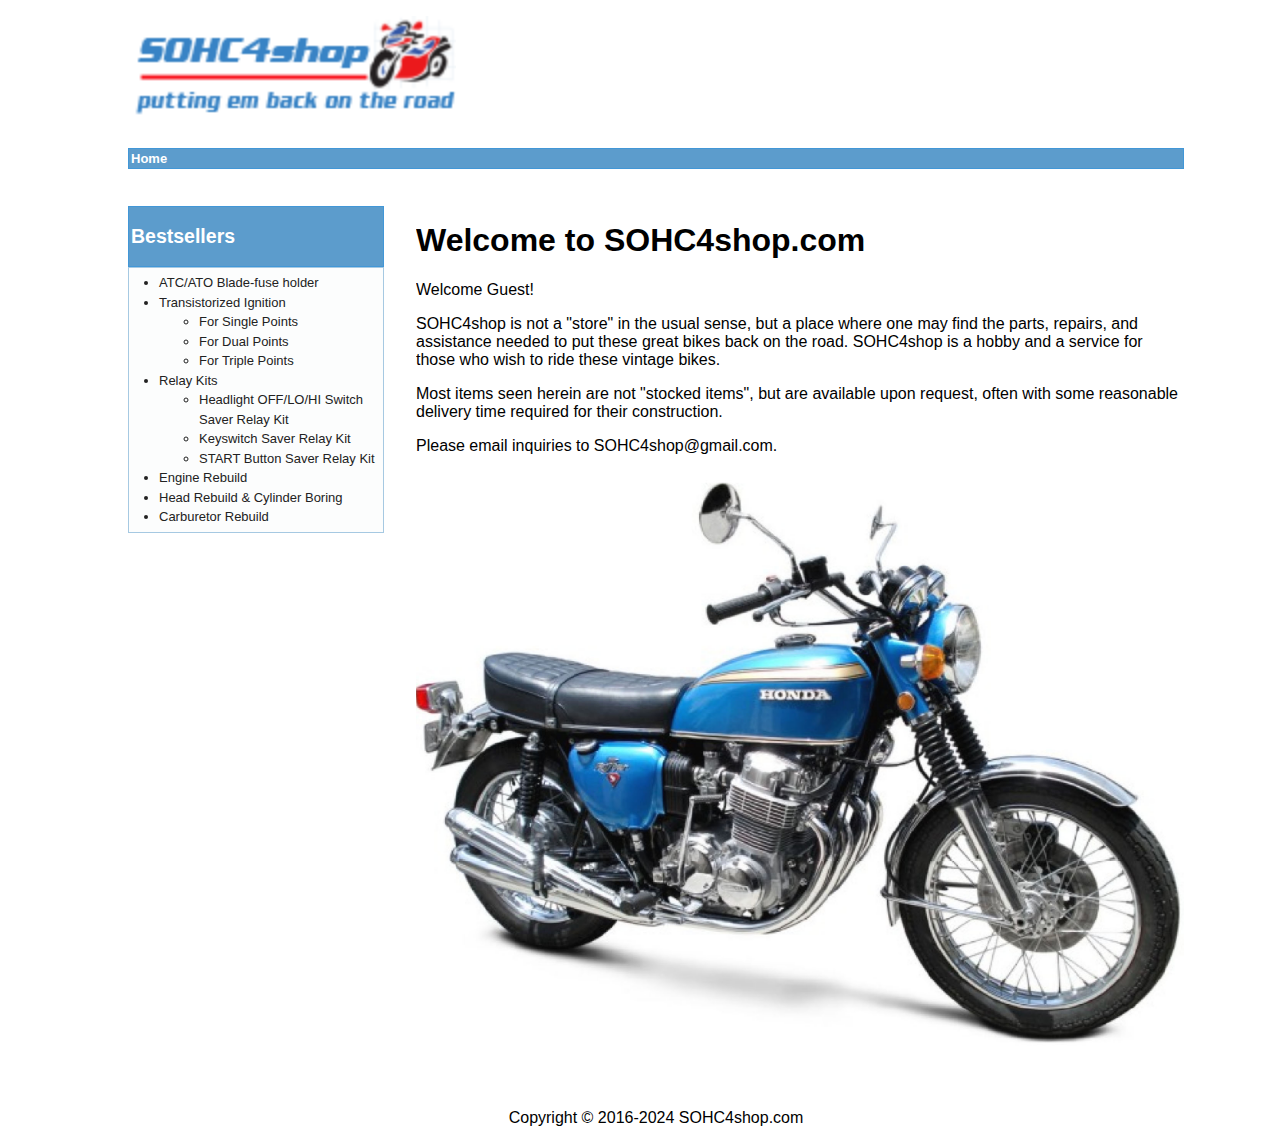
<file: index.html>
<!DOCTYPE html PUBLIC "-//W3C//DTD XHTML 1.0 Transitional//EN" "http://www.w3.org/TR/xhtml1/DTD/xhtml1-transitional.dtd">
<html xmlns="http://www.w3.org/1999/xhtml" dir="ltr" lang="en">
	<head>
		<meta http-equiv="Content-Type" content="text/html; charset=utf-8" />
		<meta name="description" content="SOHC4shop - Hondamans online store" />
		<meta
			name="keywords"
			content="SOHC4, SOHC4shop, Hondaman, Mark Paris, sohc4 forum, CB750, CB550, CB750 restoration, restoration , Hondaman ignition, Hondaman electrical, CB750 swingarms, My CB750 book, SOHC4/forum, hondamotorcycle.net, sohc4.net, trasistorized ignitions, SOHC/4 Owners Club, CB750 maintenance"
		/>
		<title>SOHC4shop.com</title>
		<base href="" />
		<link rel="stylesheet" type="text/css" href="stylesheet.css" />
		<link
			rel="stylesheet"
			type="text/css"
			href="jquery/ui/redmond/jquery-ui-1.8.6.css"
		/>
		<link
			rel="stylesheet"
			href="https://cdn.jsdelivr.net/npm/swiper@11/swiper-bundle.min.css"
		/>
		<script src="https://cdn.jsdelivr.net/npm/swiper@11/swiper-bundle.min.js"></script>
		<link rel="shortcut icon" href="favicon.ico" />
	</head>

	<body>
		<div id="bodyWrapper">
			<div id="header">
				<div id="storeLogo">
					<a href="https://sohc4shop.com/"
						><img
							src="images/store_logo.png"
							alt="SOHC4shop.com"
							title=" SOHC4shop.com "
					/></a>
				</div>
			</div>

			<div class="top-bar ui-widget infoBoxContainer">
				<div class="top-bar ui-widget infoBoxContainer">
					<div class="ui-widget-header infoBoxHeading">
						<a href="https://sohc4shop.com/" class="headerNavigation">Home</a>
					</div>
				</div>
			</div>

			<div id="bodyContent">
				<h1>Welcome to SOHC4shop.com</h1>
				<p>Welcome <span class="greetUser">Guest!</span></p>
				<p>
					SOHC4shop is not a "store" in the usual sense, but a place where one
					may find the parts, repairs, and assistance needed to put these great
					bikes back on the road. SOHC4shop is a hobby and a service for those
					who wish to ride these vintage bikes.
				</p>
				<p>
					Most items seen herein are not "stocked items", but are available upon
					request, often with some reasonable delivery time required for their
					construction.
				</p>
				<p>Please email inquiries to SOHC4shop@gmail.com.</p>
				<div class="slideshow swiper-container">
					<div class="swiper-wrapper">
						<img class="swiper-slide" src="images/honda-cb-blue.jpg" />
						<img class="swiper-slide" src="images/honda-cb-red.jpg" />
						<img class="swiper-slide" src="images/honda-cb-green.jpg" />
					</div>
				</div>
			</div>
			<!-- bodyContent //-->

			<div id="columnLeft">
				<div class="ui-widget infoBoxContainer">
					<div class="ui-widget-header infoBoxHeading">
						<h2>Bestsellers</h2>
					</div>
					<div class="ui-widget-content infoBoxContents">
						<ul style="margin: 0; padding-left: 25px">
							<li>
								<a href="blade-fuse-holder.html">ATC/ATO Blade-fuse holder</a>
							</li>
							<li>
								Transistorized Ignition
								<ul>
									<li>
										<a href="transistor-ignition-single.html"
											>For Single Points</a
										>
									</li>
									<li>
										<a href="transistor-ignition-double.html"
											>For Dual Points</a
										>
									</li>
									<li>
										<a href="transistor-ignition-triple.html"
											>For Triple Points</a
										>
									</li>
								</ul>
							</li>

							<li>
								Relay Kits
								<ul>
									<li>
										<a href="headlight-relay-kit.html"
											>Headlight OFF/LO/HI Switch Saver Relay Kit</a
										>
									</li>
									<li>
										<a href="keyswitch-relay-kit.html"
											>Keyswitch Saver Relay Kit</a
										>
									</li>
									<li>
										<a href="start-button-relay-kit.html"
											>START Button Saver Relay Kit</a
										>
									</li>
								</ul>
							</li>
							<li>
								<a href="engine-rebuild.html">Engine Rebuild</a>
							</li>
							<li>
								<a href="head-rebuild.html">Head Rebuild & Cylinder Boring</a>
							</li>
							<li>
								<a href="carburetor-rebuild.html">Carburetor Rebuild</a>
							</li>
						</ul>
					</div>
				</div>
			</div>

			<div class="footer">
				<p align="center">
					Copyright &copy; 2016-2024
					<a href="https://sohc4shop.com">SOHC4shop.com</a>
				</p>
			</div>
		</div>
		<!-- bodyWrapper //-->
	</body>
	<script>
		const swiper = new Swiper(".swiper-container", {
			loop: true,
			freeMode: true,
			slidesPerView: 1,
			speed: 1500,
			autoplay: {
				delay: 3000,
			},
		})
	</script>
</html>
</file>
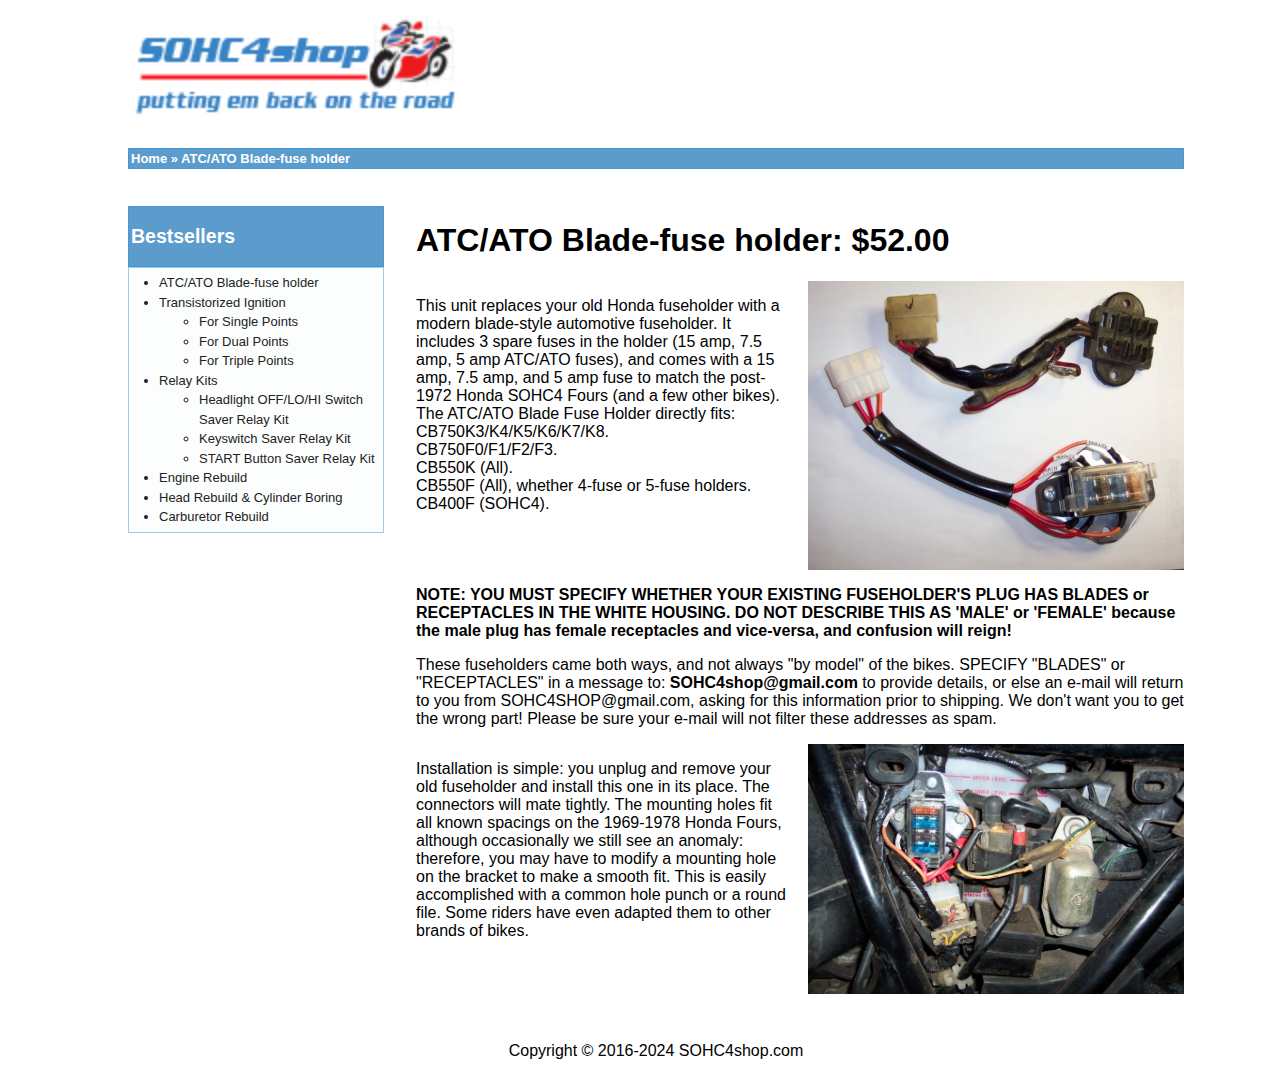
<file: blade-fuse-holder.html>
<!DOCTYPE html PUBLIC "-//W3C//DTD XHTML 1.0 Transitional//EN" "http://www.w3.org/TR/xhtml1/DTD/xhtml1-transitional.dtd">
<html xmlns="http://www.w3.org/1999/xhtml" dir="ltr" lang="en">
	<head>
		<meta http-equiv="Content-Type" content="text/html; charset=utf-8" />
		<meta name="description" content="SOHC4shop - Hondamans online store" />
		<meta
			name="keywords"
			content="SOHC4, SOHC4shop, Hondaman, Mark Paris, sohc4 forum, CB750, CB550, CB750 restoration, restoration , Hondaman ignition, Hondaman electrical, CB750 swingarms, My CB750 book, SOHC4/forum, hondamotorcycle.net, sohc4.net, trasistorized ignitions, SOHC/4 Owners Club, CB750 maintenance"
		/>
		<title>ATC/ATO Blade-fuse holder, SOHC4shop.com</title>
		<base href="" />
		<link rel="stylesheet" type="text/css" href="stylesheet.css" />
		<link
			rel="stylesheet"
			type="text/css"
			href="jquery/ui/redmond/jquery-ui-1.8.6.css"
		/>
		<link
			rel="stylesheet"
			href="https://cdn.jsdelivr.net/npm/swiper@11/swiper-bundle.min.css"
		/>
		<script src="https://cdn.jsdelivr.net/npm/swiper@11/swiper-bundle.min.js"></script>
		<link rel="shortcut icon" href="favicon.ico" />
	</head>

	<body>
		<div id="bodyWrapper">
			<div id="header">
				<div id="storeLogo">
					<a href="https://sohc4shop.com/"
						><img
							src="images/store_logo.png"
							alt="SOHC4shop.com"
							title=" SOHC4shop.com "
					/></a>
				</div>
			</div>

			<div class="top-bar ui-widget infoBoxContainer">
				<div class="ui-widget-header infoBoxHeading">
					<a href="https://sohc4shop.com/" class="headerNavigation">Home</a>
					»
					<span class="headerNavigation">ATC/ATO Blade-fuse holder</span>
				</div>
			</div>

			<div id="bodyContent">
				<h1>ATC/ATO Blade-fuse holder: $52.00</h1>

				<div class="fifty-fifty">
					<p class="half">
						This unit replaces your old Honda fuseholder with a modern
						blade-style automotive fuseholder. It includes 3 spare fuses in the
						holder (15 amp, 7.5 amp, 5 amp ATC/ATO fuses), and comes with a 15
						amp, 7.5 amp, and 5 amp fuse to match the post-1972 Honda SOHC4
						Fours (and a few other bikes). <br />

						The ATC/ATO Blade Fuse Holder directly fits: <br />
						CB750K3/K4/K5/K6/K7/K8.<br />
						CB750F0/F1/F2/F3.<br />
						CB550K (All).<br />
						CB550F (All), whether 4-fuse or 5-fuse holders.<br />
						CB400F (SOHC4).<br />
					</p>
					<div class="half">
						<img
							src="images/ATC-Fuseholder.jpg"
							alt=""
							width="600"
							height="461"
						/>
					</div>
				</div>

				<p>
					<strong
						>NOTE: YOU MUST SPECIFY WHETHER YOUR EXISTING FUSEHOLDER'S PLUG HAS
						BLADES or RECEPTACLES IN THE WHITE HOUSING. DO NOT DESCRIBE THIS AS
						'MALE' or 'FEMALE' because the male plug has female receptacles and
						vice-versa, and confusion will reign!</strong
					>
				</p>
				<p>
					These fuseholders came both ways, and not always "by model" of the
					bikes. SPECIFY "BLADES" or "RECEPTACLES" in a message to:
					<strong> SOHC4shop@gmail.com </strong>
					to provide details, or else an e-mail will return to you from
					SOHC4SHOP@gmail.com, asking for this information prior to shipping. We
					don't want you to get the wrong part! Please be sure your e-mail will
					not filter these addresses as spam.
				</p>

				<div class="fifty-fifty">
					<p class="half">
						Installation is simple: you unplug and remove your old fuseholder
						and install this one in its place. The connectors will mate tightly.
						The mounting holes fit all known spacings on the 1969-1978 Honda
						Fours, although occasionally we still see an anomaly: therefore, you
						may have to modify a mounting hole on the bracket to make a smooth
						fit. This is easily accomplished with a common hole punch or a round
						file. Some riders have even adapted them to other brands of bikes.
					</p>
					<div class="half">
						<img src="images/ATC-Installed-2.jpg" width="800" height="533" />
					</div>
				</div>
			</div>
			<!-- bodyContent //-->

			<div id="columnLeft">
				<div class="ui-widget infoBoxContainer">
					<div class="ui-widget-header infoBoxHeading">
						<h2>Bestsellers</h2>
					</div>
					<div class="ui-widget-content infoBoxContents">
						<ul style="margin: 0; padding-left: 25px">
							<li>
								<a href="blade-fuse-holder.html">ATC/ATO Blade-fuse holder</a>
							</li>
							<li>
								Transistorized Ignition
								<ul>
									<li>
										<a href="transistor-ignition-single.html"
											>For Single Points</a
										>
									</li>
									<li>
										<a href="transistor-ignition-double.html"
											>For Dual Points</a
										>
									</li>
									<li>
										<a href="transistor-ignition-triple.html"
											>For Triple Points</a
										>
									</li>
								</ul>
							</li>

							<li>
								Relay Kits
								<ul>
									<li>
										<a href="headlight-relay-kit.html"
											>Headlight OFF/LO/HI Switch Saver Relay Kit</a
										>
									</li>
									<li>
										<a href="keyswitch-relay-kit.html"
											>Keyswitch Saver Relay Kit</a
										>
									</li>
									<li>
										<a href="start-button-relay-kit.html"
											>START Button Saver Relay Kit</a
										>
									</li>
								</ul>
							</li>
							<li>
								<a href="engine-rebuild.html">Engine Rebuild</a>
							</li>
							<li>
								<a href="head-rebuild.html">Head Rebuild & Cylinder Boring</a>
							</li>
							<li>
								<a href="carburetor-rebuild.html">Carburetor Rebuild</a>
							</li>
						</ul>
					</div>
				</div>
			</div>

			<div class="footer">
				<p align="center">
					Copyright &copy; 2016-2024
					<a href="https://sohc4shop.com">SOHC4shop.com</a>
				</p>
			</div>
		</div>
		<!-- bodyWrapper //-->
	</body>
	<script>
		const swiper = new Swiper(".swiper-container", {
			loop: true,
			freeMode: true,
			slidesPerView: 1,
			speed: 1500,
			autoplay: {
				delay: 3000,
			},
		})
	</script>
</html>
</file>
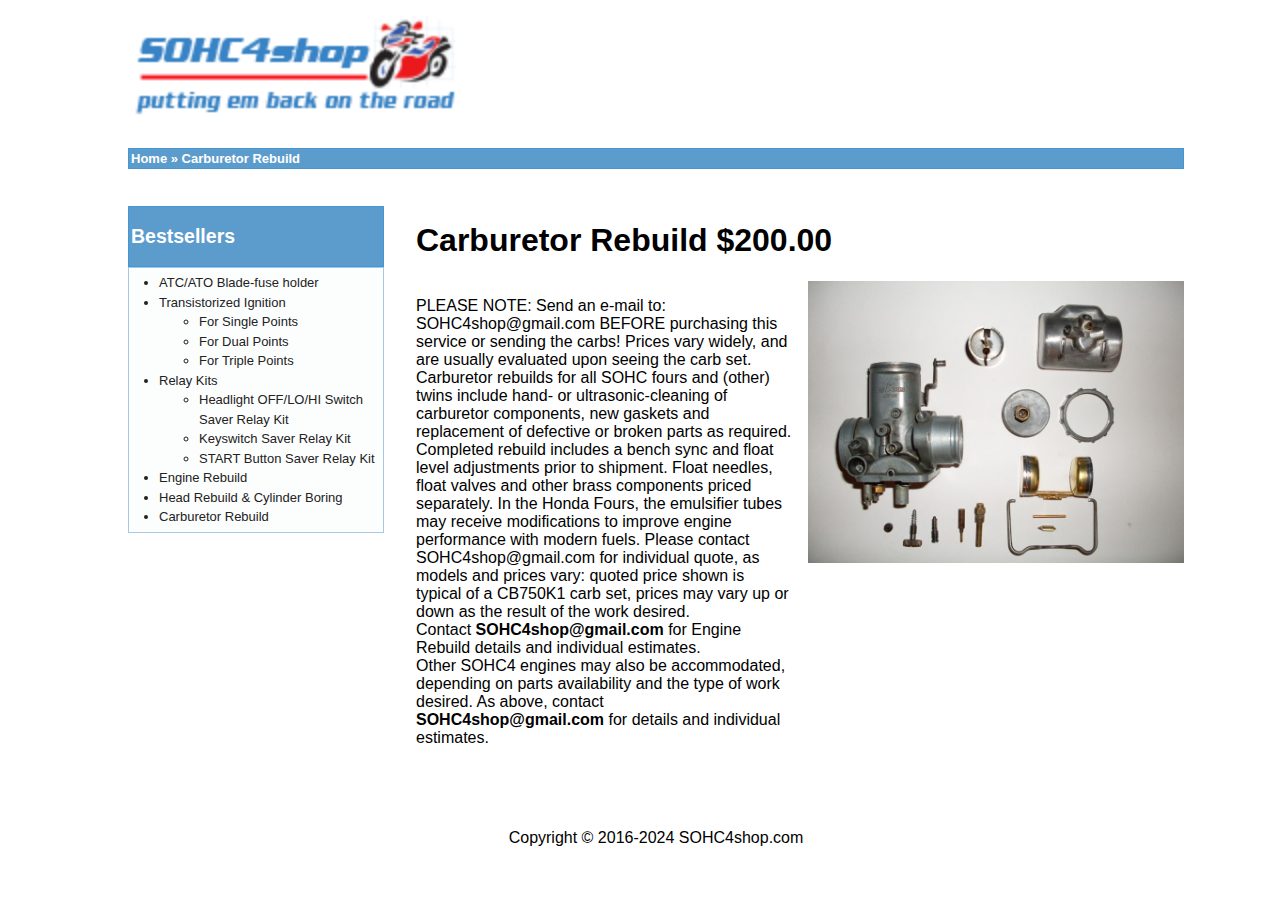
<file: carburetor-rebuild.html>
<!DOCTYPE html PUBLIC "-//W3C//DTD XHTML 1.0 Transitional//EN" "http://www.w3.org/TR/xhtml1/DTD/xhtml1-transitional.dtd">
<html xmlns="http://www.w3.org/1999/xhtml" dir="ltr" lang="en">
	<head>
		<meta http-equiv="Content-Type" content="text/html; charset=utf-8" />
		<meta name="description" content="SOHC4shop - Hondamans online store" />
		<meta
			name="keywords"
			content="SOHC4, SOHC4shop, Hondaman, Mark Paris, sohc4 forum, CB750, CB550, CB750 restoration, restoration , Hondaman ignition, Hondaman electrical, CB750 swingarms, My CB750 book, SOHC4/forum, hondamotorcycle.net, sohc4.net, trasistorized ignitions, SOHC/4 Owners Club, CB750 maintenance"
		/>
		<title>Engine Rebuild, SOHC4shop.com</title>
		<base href="" />
		<link rel="stylesheet" type="text/css" href="stylesheet.css" />
		<!-- <link rel="stylesheet" type="text/css" href="960_24_col.css" /> -->
		<link
			rel="stylesheet"
			type="text/css"
			href="jquery/ui/redmond/jquery-ui-1.8.6.css"
		/>
		<link
			rel="stylesheet"
			href="https://cdn.jsdelivr.net/npm/swiper@11/swiper-bundle.min.css"
		/>
		<script src="https://cdn.jsdelivr.net/npm/swiper@11/swiper-bundle.min.js"></script>
		<link rel="shortcut icon" href="favicon.ico" />
	</head>

	<body>
		<div id="bodyWrapper">
			<div id="header">
				<div id="storeLogo">
					<a href="https://sohc4shop.com/"
						><img
							src="images/store_logo.png"
							alt="SOHC4shop.com"
							title=" SOHC4shop.com "
					/></a>
				</div>
			</div>

			<div class="top-bar ui-widget infoBoxContainer">
				<div class="top-bar ui-widget infoBoxContainer">
					<div class="ui-widget-header infoBoxHeading">
						<a href="https://sohc4shop.com/" class="headerNavigation">Home</a>
						»
						<span class="headerNavigation">Carburetor Rebuild</span>
					</div>
				</div>
			</div>

			<div id="bodyContent">
				<h1>Carburetor Rebuild $200.00</h1>
				<div class="fifty-fifty">
					<p class="half">
						PLEASE NOTE: Send an e-mail to: SOHC4shop@gmail.com BEFORE
						purchasing this service or sending the carbs! Prices vary widely,
						and are usually evaluated upon seeing the carb set. Carburetor
						rebuilds for all SOHC fours and (other) twins include hand- or
						ultrasonic-cleaning of carburetor components, new gaskets and
						replacement of defective or broken parts as required. Completed
						rebuild includes a bench sync and float level adjustments prior to
						shipment. Float needles, float valves and other brass components
						priced separately. In the Honda Fours, the emulsifier tubes may
						receive modifications to improve engine performance with modern
						fuels. Please contact SOHC4shop@gmail.com for individual quote, as
						models and prices vary: quoted price shown is typical of a CB750K1
						carb set, prices may vary up or down as the result of the work
						desired.<br />
						Contact
						<strong>SOHC4shop@gmail.com </strong>
						for Engine Rebuild details and individual estimates.<br />

						Other SOHC4 engines may also be accommodated, depending on parts
						availability and the type of work desired. As above, contact
						<strong>SOHC4shop@gmail.com</strong>
						for details and individual estimates.<br /><br />
					</p>
					<div class="half">
						<img src="images/K0Carb.jpg" alt="" width="400" height="300" />
					</div>
				</div>
			</div>
			<!-- bodyContent //-->

			<div id="columnLeft">
				<div class="ui-widget infoBoxContainer">
					<div class="ui-widget-header infoBoxHeading">
						<h2>Bestsellers</h2>
					</div>
					<div class="ui-widget-content infoBoxContents">
						<ul style="margin: 0; padding-left: 25px">
							<li>
								<a href="blade-fuse-holder.html">ATC/ATO Blade-fuse holder</a>
							</li>
							<li>
								Transistorized Ignition
								<ul>
									<li>
										<a href="transistor-ignition-single.html"
											>For Single Points</a
										>
									</li>
									<li>
										<a href="transistor-ignition-double.html"
											>For Dual Points</a
										>
									</li>
									<li>
										<a href="transistor-ignition-triple.html"
											>For Triple Points</a
										>
									</li>
								</ul>
							</li>

							<li>
								Relay Kits
								<ul>
									<li>
										<a href="headlight-relay-kit.html"
											>Headlight OFF/LO/HI Switch Saver Relay Kit</a
										>
									</li>
									<li>
										<a href="keyswitch-relay-kit.html"
											>Keyswitch Saver Relay Kit</a
										>
									</li>
									<li>
										<a href="start-button-relay-kit.html"
											>START Button Saver Relay Kit</a
										>
									</li>
								</ul>
							</li>
							<li>
								<a href="engine-rebuild.html">Engine Rebuild</a>
							</li>
							<li>
								<a href="head-rebuild.html">Head Rebuild & Cylinder Boring</a>
							</li>
							<li>
								<a href="carburetor-rebuild.html">Carburetor Rebuild</a>
							</li>
						</ul>
					</div>
				</div>
			</div>

			<div class="footer">
				<p align="center">
					Copyright &copy; 2016-2024
					<a href="https://sohc4shop.com">SOHC4shop.com</a>
				</p>
			</div>
		</div>
		<!-- bodyWrapper //-->
	</body>
	<script>
		const swiper = new Swiper(".swiper-container", {
			loop: true,
			freeMode: true,
			slidesPerView: 1,
			speed: 1500,
			autoplay: {
				delay: 3000,
			},
		})
	</script>
</html>
</file>
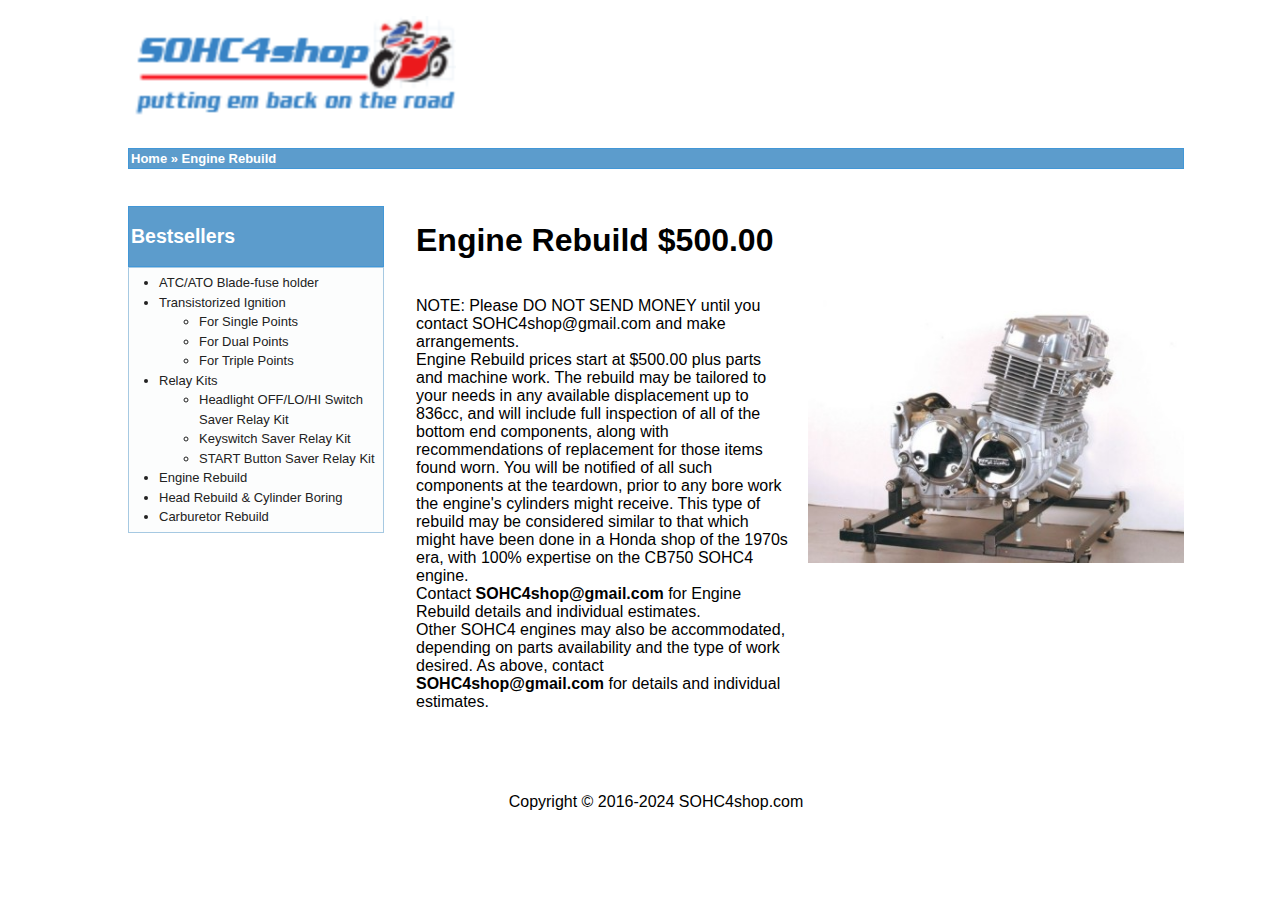
<file: engine-rebuild.html>
<!DOCTYPE html PUBLIC "-//W3C//DTD XHTML 1.0 Transitional//EN" "http://www.w3.org/TR/xhtml1/DTD/xhtml1-transitional.dtd">
<html xmlns="http://www.w3.org/1999/xhtml" dir="ltr" lang="en">
	<head>
		<meta http-equiv="Content-Type" content="text/html; charset=utf-8" />
		<meta name="description" content="SOHC4shop - Hondamans online store" />
		<meta
			name="keywords"
			content="SOHC4, SOHC4shop, Hondaman, Mark Paris, sohc4 forum, CB750, CB550, CB750 restoration, restoration , Hondaman ignition, Hondaman electrical, CB750 swingarms, My CB750 book, SOHC4/forum, hondamotorcycle.net, sohc4.net, trasistorized ignitions, SOHC/4 Owners Club, CB750 maintenance"
		/>
		<title>Engine Rebuild, SOHC4shop.com</title>
		<base href="" />
		<link rel="stylesheet" type="text/css" href="stylesheet.css" />
		<!-- <link rel="stylesheet" type="text/css" href="960_24_col.css" /> -->
		<link
			rel="stylesheet"
			type="text/css"
			href="jquery/ui/redmond/jquery-ui-1.8.6.css"
		/>
		<link
			rel="stylesheet"
			href="https://cdn.jsdelivr.net/npm/swiper@11/swiper-bundle.min.css"
		/>
		<script src="https://cdn.jsdelivr.net/npm/swiper@11/swiper-bundle.min.js"></script>
		<link rel="shortcut icon" href="favicon.ico" />
	</head>

	<body>
		<div id="bodyWrapper">
			<div id="header">
				<div id="storeLogo">
					<a href="https://sohc4shop.com/"
						><img
							src="images/store_logo.png"
							alt="SOHC4shop.com"
							title=" SOHC4shop.com "
					/></a>
				</div>
			</div>

			<div class="top-bar ui-widget infoBoxContainer">
				<div class="top-bar ui-widget infoBoxContainer">
					<div class="ui-widget-header infoBoxHeading">
						<a href="https://sohc4shop.com/" class="headerNavigation">Home</a>
						»
						<span class="headerNavigation">Engine Rebuild</span>
					</div>
				</div>
			</div>

			<div id="bodyContent">
				<h1>Engine Rebuild $500.00</h1>
				<div class="fifty-fifty">
					<p class="half">
						NOTE: Please DO NOT SEND MONEY until you contact SOHC4shop@gmail.com
						and make arrangements.<br />
						Engine Rebuild prices start at $500.00 plus parts and machine work.
						The rebuild may be tailored to your needs in any available
						displacement up to 836cc, and will include full inspection of all of
						the bottom end components, along with recommendations of replacement
						for those items found worn. You will be notified of all such
						components at the teardown, prior to any bore work the engine's
						cylinders might receive. This type of rebuild may be considered
						similar to that which might have been done in a Honda shop of the
						1970s era, with 100% expertise on the CB750 SOHC4 engine.<br />
						Contact
						<strong>SOHC4shop@gmail.com </strong>
						for Engine Rebuild details and individual estimates.<br />

						Other SOHC4 engines may also be accommodated, depending on parts
						availability and the type of work desired. As above, contact
						<strong>SOHC4shop@gmail.com</strong>
						for details and individual estimates.<br /><br />
					</p>
					<div class="half">
						<img
							src="images/enginerebuild_1.jpg"
							alt=""
							width="400"
							height="300"
						/>
					</div>
				</div>
			</div>
			<!-- bodyContent //-->

			<div id="columnLeft">
				<div class="ui-widget infoBoxContainer">
					<div class="ui-widget-header infoBoxHeading">
						<h2>Bestsellers</h2>
					</div>
					<div class="ui-widget-content infoBoxContents">
						<ul style="margin: 0; padding-left: 25px">
							<li>
								<a href="blade-fuse-holder.html">ATC/ATO Blade-fuse holder</a>
							</li>
							<li>
								Transistorized Ignition
								<ul>
									<li>
										<a href="transistor-ignition-single.html"
											>For Single Points</a
										>
									</li>
									<li>
										<a href="transistor-ignition-double.html"
											>For Dual Points</a
										>
									</li>
									<li>
										<a href="transistor-ignition-triple.html"
											>For Triple Points</a
										>
									</li>
								</ul>
							</li>

							<li>
								Relay Kits
								<ul>
									<li>
										<a href="headlight-relay-kit.html"
											>Headlight OFF/LO/HI Switch Saver Relay Kit</a
										>
									</li>
									<li>
										<a href="keyswitch-relay-kit.html"
											>Keyswitch Saver Relay Kit</a
										>
									</li>
									<li>
										<a href="start-button-relay-kit.html"
											>START Button Saver Relay Kit</a
										>
									</li>
								</ul>
							</li>
							<li>
								<a href="engine-rebuild.html">Engine Rebuild</a>
							</li>
							<li>
								<a href="head-rebuild.html">Head Rebuild & Cylinder Boring</a>
							</li>
							<li>
								<a href="carburetor-rebuild.html">Carburetor Rebuild</a>
							</li>
						</ul>
					</div>
				</div>
			</div>

			<div class="footer">
				<p align="center">
					Copyright &copy; 2016-2024
					<a href="https://sohc4shop.com">SOHC4shop.com</a>
				</p>
			</div>
		</div>
		<!-- bodyWrapper //-->
	</body>
	<script>
		const swiper = new Swiper(".swiper-container", {
			loop: true,
			freeMode: true,
			slidesPerView: 1,
			speed: 1500,
			autoplay: {
				delay: 3000,
			},
		})
	</script>
</html>
</file>
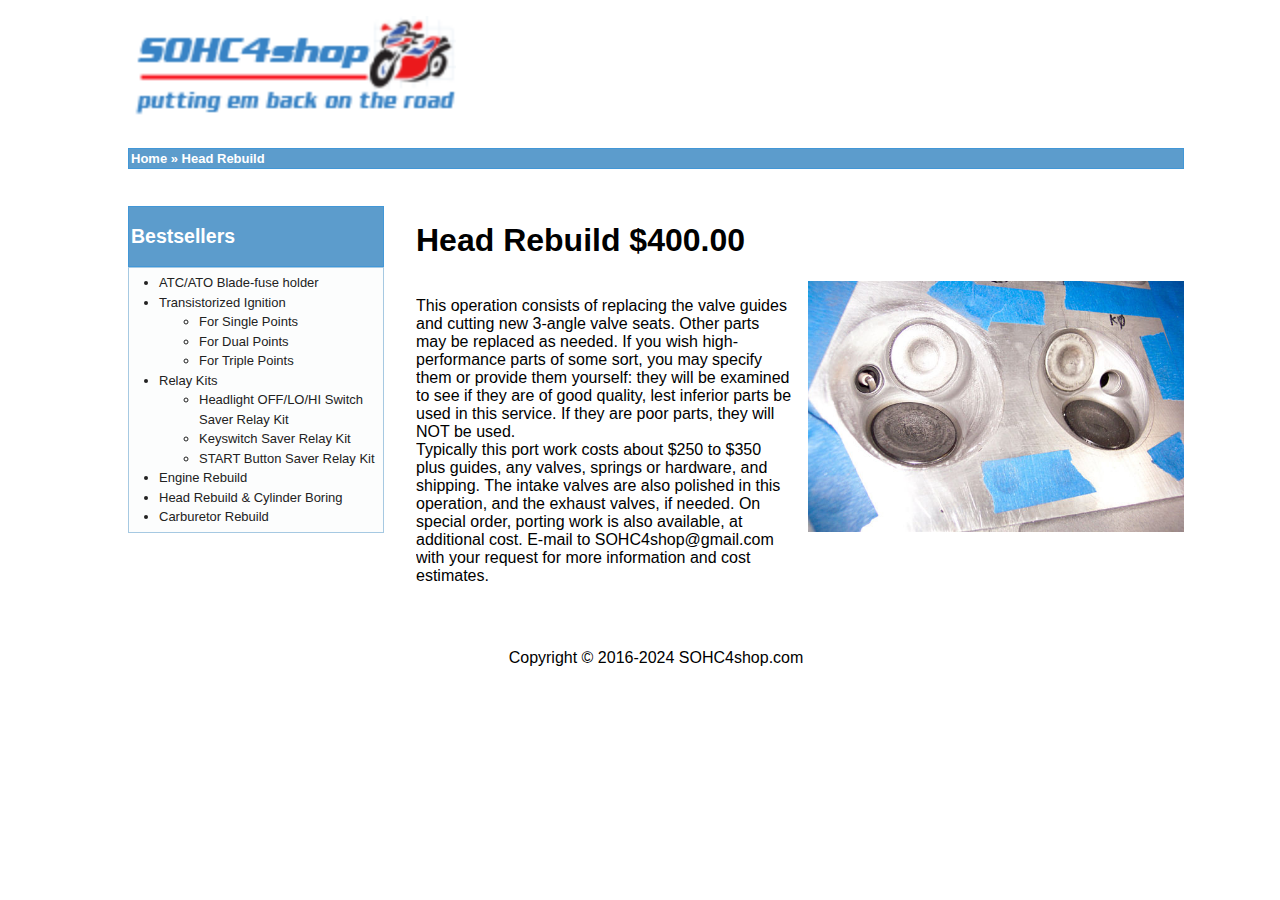
<file: head-rebuild.html>
<!DOCTYPE html PUBLIC "-//W3C//DTD XHTML 1.0 Transitional//EN" "http://www.w3.org/TR/xhtml1/DTD/xhtml1-transitional.dtd">
<html xmlns="http://www.w3.org/1999/xhtml" dir="ltr" lang="en">
	<head>
		<meta http-equiv="Content-Type" content="text/html; charset=utf-8" />
		<meta name="description" content="SOHC4shop - Hondamans online store" />
		<meta
			name="keywords"
			content="SOHC4, SOHC4shop, Hondaman, Mark Paris, sohc4 forum, CB750, CB550, CB750 restoration, restoration , Hondaman ignition, Hondaman electrical, CB750 swingarms, My CB750 book, SOHC4/forum, hondamotorcycle.net, sohc4.net, trasistorized ignitions, SOHC/4 Owners Club, CB750 maintenance"
		/>
		<title>Head Rebuild, SOHC4shop.com</title>
		<base href="" />
		<link rel="stylesheet" type="text/css" href="stylesheet.css" />
		<!-- <link rel="stylesheet" type="text/css" href="960_24_col.css" /> -->
		<link
			rel="stylesheet"
			type="text/css"
			href="jquery/ui/redmond/jquery-ui-1.8.6.css"
		/>
		<link
			rel="stylesheet"
			href="https://cdn.jsdelivr.net/npm/swiper@11/swiper-bundle.min.css"
		/>
		<script src="https://cdn.jsdelivr.net/npm/swiper@11/swiper-bundle.min.js"></script>
		<link rel="shortcut icon" href="favicon.ico" />
	</head>

	<body>
		<div id="bodyWrapper">
			<div id="header">
				<div id="storeLogo">
					<a href="index.html"
						><img
							src="images/store_logo.png"
							alt="SOHC4shop.com"
							title=" SOHC4shop.com "
					/></a>
				</div>
			</div>

			<div class="top-bar ui-widget infoBoxContainer">
				<div class="top-bar ui-widget infoBoxContainer">
					<div class="ui-widget-header infoBoxHeading">
						<a href="https://sohc4shop.com/" class="headerNavigation">Home</a>
						»
						<span class="headerNavigation">Head Rebuild</span>
					</div>
				</div>
			</div>

			<div id="bodyContent">
				<h1>Head Rebuild $400.00</h1>
				<div class="fifty-fifty">
					<p class="half">
						This operation consists of replacing the valve guides and cutting
						new 3-angle valve seats. Other parts may be replaced as needed. If
						you wish high-performance parts of some sort, you may specify them
						or provide them yourself: they will be examined to see if they are
						of good quality, lest inferior parts be used in this service. If
						they are poor parts, they will NOT be used.<br />
						Typically this port work costs about $250 to $350 plus guides, any
						valves, springs or hardware, and shipping. The intake valves are
						also polished in this operation, and the exhaust valves, if needed.
						On special order, porting work is also available, at additional
						cost. E-mail to SOHC4shop@gmail.com with your request for more
						information and cost estimates.
					</p>
					<div class="half">
						<img
							src="images/100_4010_opt.jpg"
							alt=""
							width="400"
							height="300"
						/>
					</div>
				</div>
			</div>
			<!-- bodyContent //-->

			<div id="columnLeft">
				<div class="ui-widget infoBoxContainer">
					<div class="ui-widget-header infoBoxHeading">
						<h2>Bestsellers</h2>
					</div>
					<div class="ui-widget-content infoBoxContents">
						<ul style="margin: 0; padding-left: 25px">
							<li>
								<a href="blade-fuse-holder.html">ATC/ATO Blade-fuse holder</a>
							</li>
							<li>
								Transistorized Ignition
								<ul>
									<li>
										<a href="transistor-ignition-single.html"
											>For Single Points</a
										>
									</li>
									<li>
										<a href="transistor-ignition-double.html"
											>For Dual Points</a
										>
									</li>
									<li>
										<a href="transistor-ignition-triple.html"
											>For Triple Points</a
										>
									</li>
								</ul>
							</li>

							<li>
								Relay Kits
								<ul>
									<li>
										<a href="headlight-relay-kit.html"
											>Headlight OFF/LO/HI Switch Saver Relay Kit</a
										>
									</li>
									<li>
										<a href="keyswitch-relay-kit.html"
											>Keyswitch Saver Relay Kit</a
										>
									</li>
									<li>
										<a href="start-button-relay-kit.html"
											>START Button Saver Relay Kit</a
										>
									</li>
								</ul>
							</li>
							<li>
								<a href="engine-rebuild.html">Engine Rebuild</a>
							</li>
							<li>
								<a href="head-rebuild.html">Head Rebuild & Cylinder Boring</a>
							</li>
							<li>
								<a href="carburetor-rebuild.html">Carburetor Rebuild</a>
							</li>
						</ul>
					</div>
				</div>
			</div>

			<div class="footer">
				<p align="center">
					Copyright &copy; 2016-2024
					<a href="https://sohc4shop.com">SOHC4shop.com</a>
				</p>
			</div>
		</div>
		<!-- bodyWrapper //-->
	</body>
	<script>
		const swiper = new Swiper(".swiper-container", {
			loop: true,
			freeMode: true,
			slidesPerView: 1,
			speed: 1500,
			autoplay: {
				delay: 3000,
			},
		})
	</script>
</html>
</file>
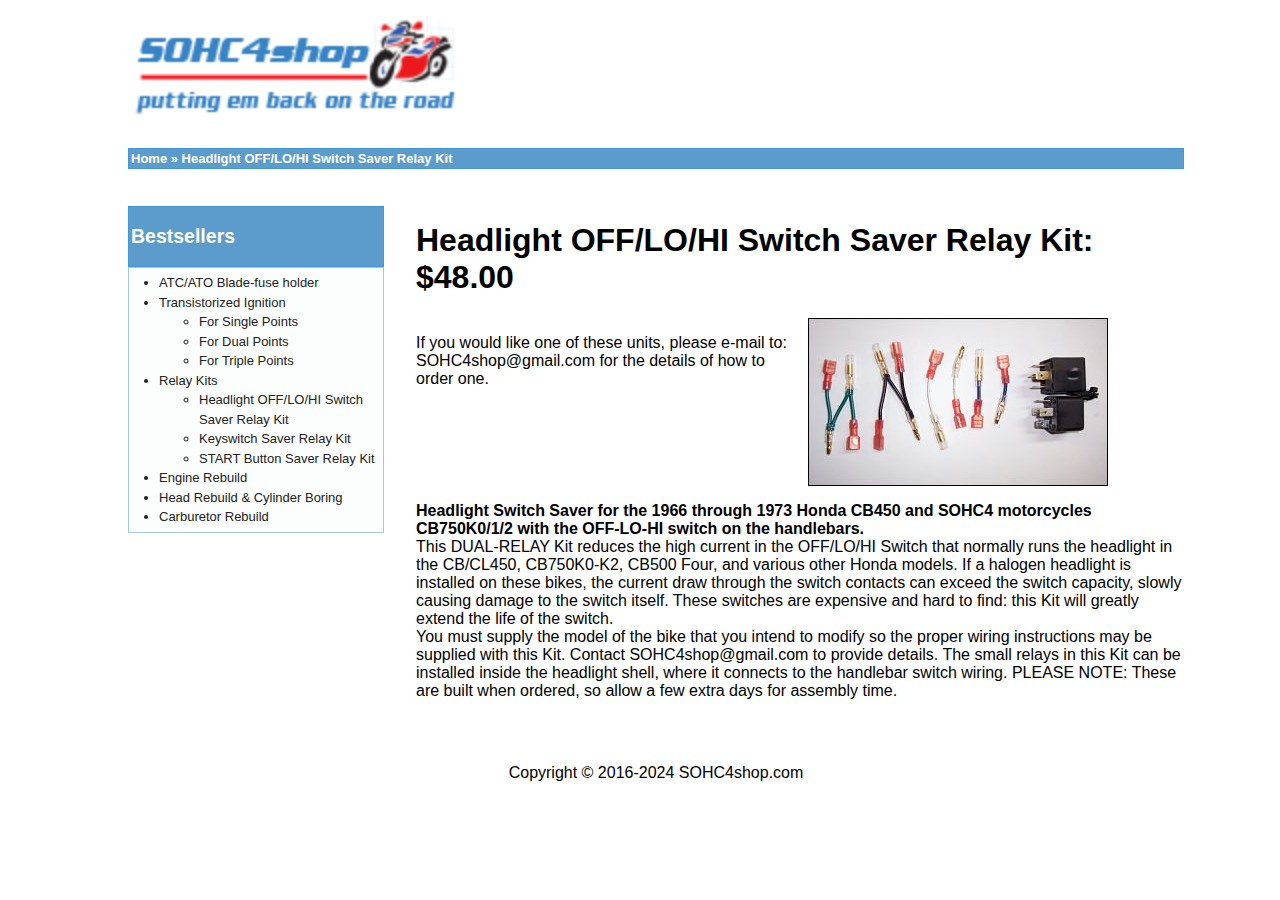
<file: headlight-relay-kit.html>
<!DOCTYPE html PUBLIC "-//W3C//DTD XHTML 1.0 Transitional//EN" "http://www.w3.org/TR/xhtml1/DTD/xhtml1-transitional.dtd">
<html xmlns="http://www.w3.org/1999/xhtml" dir="ltr" lang="en">
	<head>
		<meta http-equiv="Content-Type" content="text/html; charset=utf-8" />
		<meta name="description" content="SOHC4shop - Hondamans online store" />
		<meta
			name="keywords"
			content="SOHC4, SOHC4shop, Hondaman, Mark Paris, sohc4 forum, CB750, CB550, CB750 restoration, restoration , Hondaman ignition, Hondaman electrical, CB750 swingarms, My CB750 book, SOHC4/forum, hondamotorcycle.net, sohc4.net, trasistorized ignitions, SOHC/4 Owners Club, CB750 maintenance"
		/>
		<title>Headlight OFF/LO/HI Switch Saver Relay Kit, SOHC4shop.com</title>
		<base href="" />
		<link rel="stylesheet" type="text/css" href="stylesheet.css" />
		<link
			rel="stylesheet"
			type="text/css"
			href="jquery/ui/redmond/jquery-ui-1.8.6.css"
		/>
		<link
			rel="stylesheet"
			href="https://cdn.jsdelivr.net/npm/swiper@11/swiper-bundle.min.css"
		/>
		<script src="https://cdn.jsdelivr.net/npm/swiper@11/swiper-bundle.min.js"></script>
		<link rel="shortcut icon" href="favicon.ico" />
	</head>

	<body>
		<div id="bodyWrapper">
			<div id="header">
				<div id="storeLogo">
					<a href="https://sohc4shop.com/"
						><img
							src="images/store_logo.png"
							alt="SOHC4shop.com"
							title=" SOHC4shop.com "
					/></a>
				</div>
			</div>

			<div class="top-bar ui-widget infoBoxContainer">
				<div class="ui-widget-header infoBoxHeading">
					<a href="https://sohc4shop.com/" class="headerNavigation">Home</a>
					»
					<span class="headerNavigation"
						>Headlight OFF/LO/HI Switch Saver Relay Kit</span
					>
				</div>
			</div>

			<div id="bodyContent">
				<h1>Headlight OFF/LO/HI Switch Saver Relay Kit: $48.00</h1>

				<div class="fifty-fifty">
					<p class="half">
						If you would like one of these units, please e-mail to:
						SOHC4shop@gmail.com for the details of how to order one.
					</p>
					<div class="half">
						<img
							src="images/Headlight-Switch-Saver_opt.jpg"
							alt=""
							width="300"
							height="168"
						/>
					</div>
				</div>

				<p>
					<strong
						>Headlight Switch Saver for the 1966 through 1973 Honda CB450 and
						SOHC4 motorcycles CB750K0/1/2 with the OFF-LO-HI switch on the
						handlebars.</strong
					><br />
					This DUAL-RELAY Kit reduces the high current in the OFF/LO/HI Switch
					that normally runs the headlight in the CB/CL450, CB750K0-K2, CB500
					Four, and various other Honda models. If a halogen headlight is
					installed on these bikes, the current draw through the switch contacts
					can exceed the switch capacity, slowly causing damage to the switch
					itself. These switches are expensive and hard to find: this Kit will
					greatly extend the life of the switch.<br />
					You must supply the model of the bike that you intend to modify so the
					proper wiring instructions may be supplied with this Kit. Contact
					SOHC4shop@gmail.com to provide details. The small relays in this Kit
					can be installed inside the headlight shell, where it connects to the
					handlebar switch wiring. PLEASE NOTE: These are built when ordered, so
					allow a few extra days for assembly time. <br />
				</p>
			</div>
			<!-- bodyContent //-->

			<div id="columnLeft">
				<div class="ui-widget infoBoxContainer">
					<div class="ui-widget-header infoBoxHeading">
						<h2>Bestsellers</h2>
					</div>
					<div class="ui-widget-content infoBoxContents">
						<ul style="margin: 0; padding-left: 25px">
							<li>
								<a href="blade-fuse-holder.html">ATC/ATO Blade-fuse holder</a>
							</li>
							<li>
								Transistorized Ignition
								<ul>
									<li>
										<a href="transistor-ignition-single.html"
											>For Single Points</a
										>
									</li>
									<li>
										<a href="transistor-ignition-double.html"
											>For Dual Points</a
										>
									</li>
									<li>
										<a href="transistor-ignition-triple.html"
											>For Triple Points</a
										>
									</li>
								</ul>
							</li>

							<li>
								Relay Kits
								<ul>
									<li>
										<a href="headlight-relay-kit.html"
											>Headlight OFF/LO/HI Switch Saver Relay Kit</a
										>
									</li>
									<li>
										<a href="keyswitch-relay-kit.html"
											>Keyswitch Saver Relay Kit</a
										>
									</li>
									<li>
										<a href="start-button-relay-kit.html"
											>START Button Saver Relay Kit</a
										>
									</li>
								</ul>
							</li>
							<li>
								<a href="engine-rebuild.html">Engine Rebuild</a>
							</li>
							<li>
								<a href="head-rebuild.html">Head Rebuild & Cylinder Boring</a>
							</li>
							<li>
								<a href="carburetor-rebuild.html">Carburetor Rebuild</a>
							</li>
						</ul>
					</div>
				</div>
			</div>

			<div class="footer">
				<p align="center">
					Copyright &copy; 2016-2024
					<a href="https://sohc4shop.com">SOHC4shop.com</a>
				</p>
			</div>
		</div>
		<!-- bodyWrapper //-->
	</body>
	<script>
		const swiper = new Swiper(".swiper-container", {
			loop: true,
			freeMode: true,
			slidesPerView: 1,
			speed: 1500,
			autoplay: {
				delay: 3000,
			},
		})
	</script>
</html>
</file>
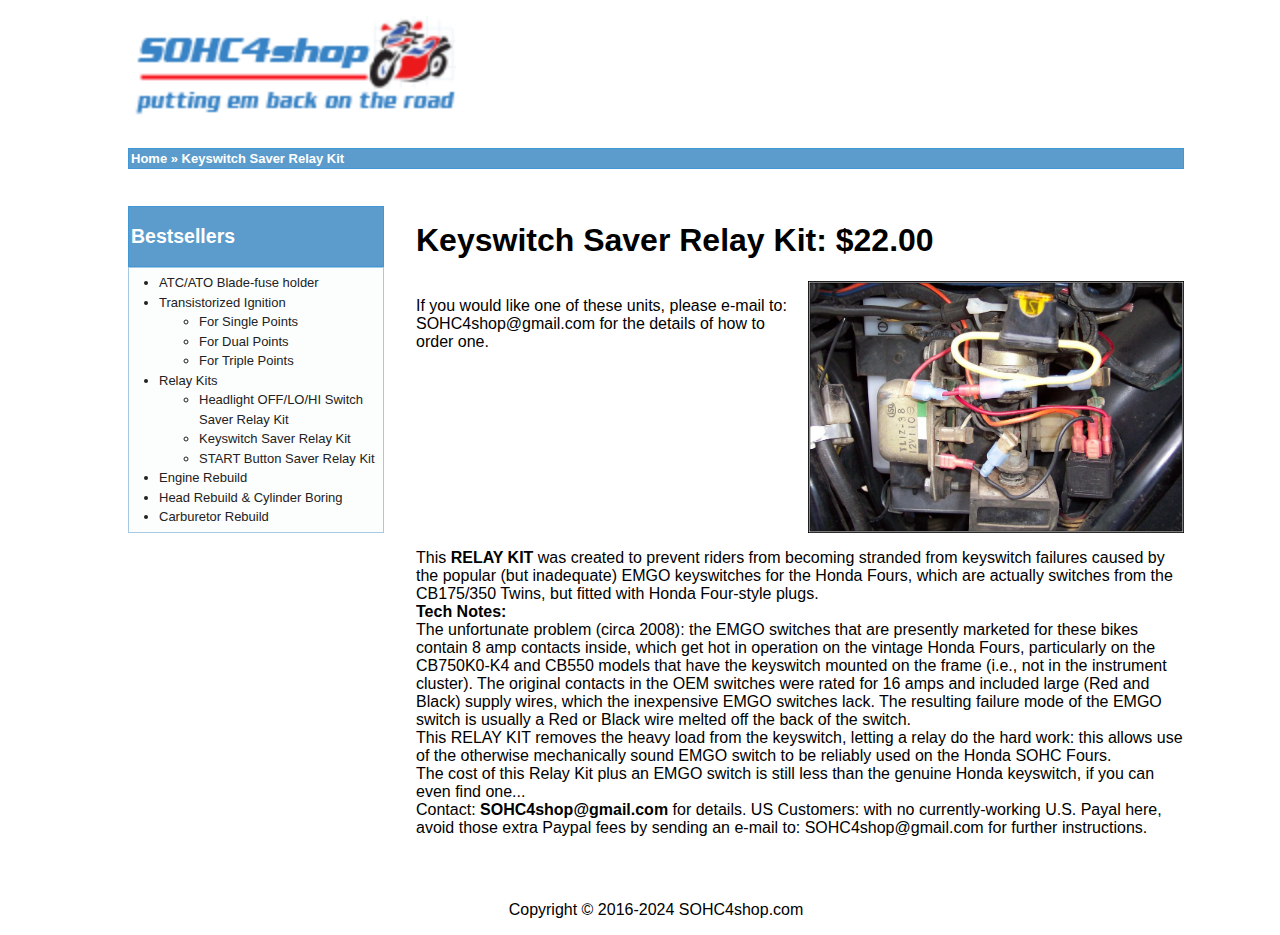
<file: keyswitch-relay-kit.html>
<!DOCTYPE html PUBLIC "-//W3C//DTD XHTML 1.0 Transitional//EN" "http://www.w3.org/TR/xhtml1/DTD/xhtml1-transitional.dtd">
<html xmlns="http://www.w3.org/1999/xhtml" dir="ltr" lang="en">
	<head>
		<meta http-equiv="Content-Type" content="text/html; charset=utf-8" />
		<meta name="description" content="SOHC4shop - Hondamans online store" />
		<meta
			name="keywords"
			content="SOHC4, SOHC4shop, Hondaman, Mark Paris, sohc4 forum, CB750, CB550, CB750 restoration, restoration , Hondaman ignition, Hondaman electrical, CB750 swingarms, My CB750 book, SOHC4/forum, hondamotorcycle.net, sohc4.net, trasistorized ignitions, SOHC/4 Owners Club, CB750 maintenance"
		/>
		<title>Keyswitch Saver Relay Kit, SOHC4shop.com</title>
		<base href="" />
		<link rel="stylesheet" type="text/css" href="stylesheet.css" />
		<link
			rel="stylesheet"
			type="text/css"
			href="jquery/ui/redmond/jquery-ui-1.8.6.css"
		/>
		<link
			rel="stylesheet"
			href="https://cdn.jsdelivr.net/npm/swiper@11/swiper-bundle.min.css"
		/>
		<script src="https://cdn.jsdelivr.net/npm/swiper@11/swiper-bundle.min.js"></script>
		<link rel="shortcut icon" href="favicon.ico" />
	</head>

	<body>
		<div id="bodyWrapper">
			<div id="header">
				<div id="storeLogo">
					<a href="https://sohc4shop.com/"
						><img
							src="images/store_logo.png"
							alt="SOHC4shop.com"
							title=" SOHC4shop.com "
					/></a>
				</div>
			</div>

			<div class="top-bar ui-widget infoBoxContainer">
				<div class="ui-widget-header infoBoxHeading">
					<a href="https://sohc4shop.com/" class="headerNavigation">Home</a>
					»
					<span class="headerNavigation">Keyswitch Saver Relay Kit</span>
				</div>
			</div>

			<div id="bodyContent">
				<h1>Keyswitch Saver Relay Kit: $22.00</h1>

				<div class="fifty-fifty">
					<p class="half">
						If you would like one of these units, please e-mail to:
						SOHC4shop@gmail.com for the details of how to order one.
					</p>
					<div class="half">
						<img
							src="images/Keyswitch-Saver-Relay.jpg"
							alt=""
							width="1000"
							height="671"
						/>
					</div>
				</div>

				<p>
					This <strong>RELAY KIT</strong> was created to prevent riders from
					becoming stranded from keyswitch failures caused by the popular (but
					inadequate) EMGO keyswitches for the Honda Fours, which are actually
					switches from the CB175/350 Twins, but fitted with Honda Four-style
					plugs.<br />
					<strong> Tech Notes:</strong> <br />
					The unfortunate problem (circa 2008): the EMGO switches that are
					presently marketed for these bikes contain 8 amp contacts inside,
					which get hot in operation on the vintage Honda Fours, particularly on
					the CB750K0-K4 and CB550 models that have the keyswitch mounted on the
					frame (i.e., not in the instrument cluster). The original contacts in
					the OEM switches were rated for 16 amps and included large (Red and
					Black) supply wires, which the inexpensive EMGO switches lack. The
					resulting failure mode of the EMGO switch is usually a Red or Black
					wire melted off the back of the switch. <br />
					This RELAY KIT removes the heavy load from the keyswitch, letting a
					relay do the hard work: this allows use of the otherwise mechanically
					sound EMGO switch to be reliably used on the Honda SOHC Fours.
					<br />
					The cost of this Relay Kit plus an EMGO switch is still less than the
					genuine Honda keyswitch, if you can even find one... <br />
					Contact: <strong>SOHC4shop@gmail.com </strong>for details. US
					Customers: with no currently-working U.S. Payal here, avoid those
					extra Paypal fees by sending an e-mail to: SOHC4shop@gmail.com for
					further instructions.
				</p>
			</div>
			<!-- bodyContent //-->

			<div id="columnLeft">
				<div class="ui-widget infoBoxContainer">
					<div class="ui-widget-header infoBoxHeading">
						<h2>Bestsellers</h2>
					</div>
					<div class="ui-widget-content infoBoxContents">
						<ul style="margin: 0; padding-left: 25px">
							<li>
								<a href="blade-fuse-holder.html">ATC/ATO Blade-fuse holder</a>
							</li>
							<li>
								Transistorized Ignition
								<ul>
									<li>
										<a href="transistor-ignition-single.html"
											>For Single Points</a
										>
									</li>
									<li>
										<a href="transistor-ignition-double.html"
											>For Dual Points</a
										>
									</li>
									<li>
										<a href="transistor-ignition-triple.html"
											>For Triple Points</a
										>
									</li>
								</ul>
							</li>

							<li>
								Relay Kits
								<ul>
									<li>
										<a href="headlight-relay-kit.html"
											>Headlight OFF/LO/HI Switch Saver Relay Kit</a
										>
									</li>
									<li>
										<a href="keyswitch-relay-kit.html"
											>Keyswitch Saver Relay Kit</a
										>
									</li>
									<li>
										<a href="start-button-relay-kit.html"
											>START Button Saver Relay Kit</a
										>
									</li>
								</ul>
							</li>
							<li>
								<a href="engine-rebuild.html">Engine Rebuild</a>
							</li>
							<li>
								<a href="head-rebuild.html">Head Rebuild & Cylinder Boring</a>
							</li>
							<li>
								<a href="carburetor-rebuild.html">Carburetor Rebuild</a>
							</li>
						</ul>
					</div>
				</div>
			</div>

			<div class="footer">
				<p align="center">
					Copyright &copy; 2016-2024
					<a href="https://sohc4shop.com">SOHC4shop.com</a>
				</p>
			</div>
		</div>
		<!-- bodyWrapper //-->
	</body>
	<script>
		const swiper = new Swiper(".swiper-container", {
			loop: true,
			freeMode: true,
			slidesPerView: 1,
			speed: 1500,
			autoplay: {
				delay: 3000,
			},
		})
	</script>
</html>
</file>
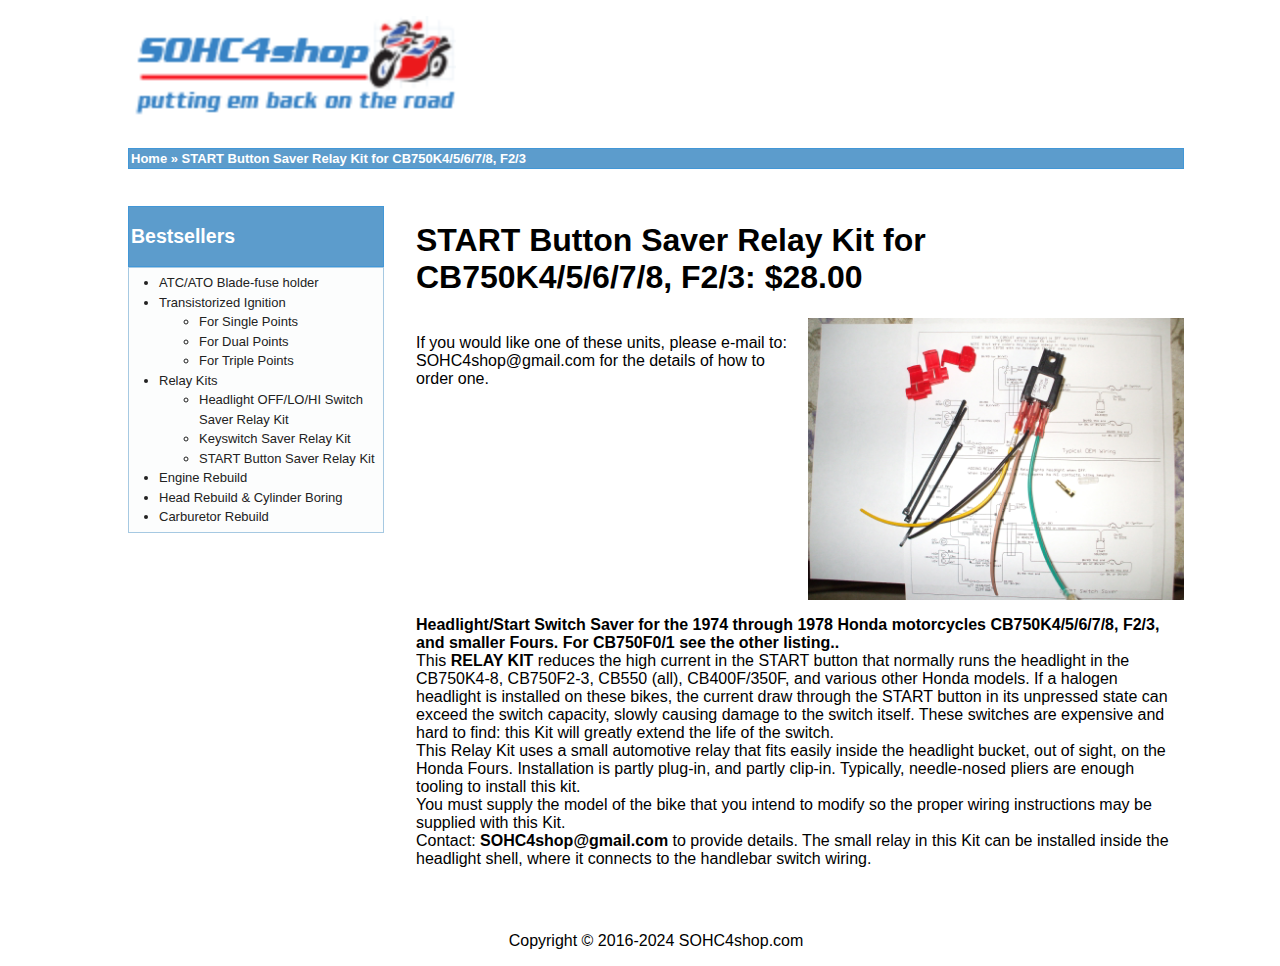
<file: start-button-relay-kit.html>
<!DOCTYPE html PUBLIC "-//W3C//DTD XHTML 1.0 Transitional//EN" "http://www.w3.org/TR/xhtml1/DTD/xhtml1-transitional.dtd">
<html xmlns="http://www.w3.org/1999/xhtml" dir="ltr" lang="en">
	<head>
		<meta http-equiv="Content-Type" content="text/html; charset=utf-8" />
		<meta name="description" content="SOHC4shop - Hondamans online store" />
		<meta
			name="keywords"
			content="SOHC4, SOHC4shop, Hondaman, Mark Paris, sohc4 forum, CB750, CB550, CB750 restoration, restoration , Hondaman ignition, Hondaman electrical, CB750 swingarms, My CB750 book, SOHC4/forum, hondamotorcycle.net, sohc4.net, trasistorized ignitions, SOHC/4 Owners Club, CB750 maintenance"
		/>
		<title>
			START Button Saver Relay Kit for CB750K4/5/6/7/8, F2/3, SOHC4shop.com
		</title>
		<base href="" />
		<link rel="stylesheet" type="text/css" href="stylesheet.css" />
		<link
			rel="stylesheet"
			type="text/css"
			href="jquery/ui/redmond/jquery-ui-1.8.6.css"
		/>
		<link
			rel="stylesheet"
			href="https://cdn.jsdelivr.net/npm/swiper@11/swiper-bundle.min.css"
		/>
		<script src="https://cdn.jsdelivr.net/npm/swiper@11/swiper-bundle.min.js"></script>
		<link rel="shortcut icon" href="favicon.ico" />
	</head>

	<body>
		<div id="bodyWrapper">
			<div id="header">
				<div id="storeLogo">
					<a href="https://sohc4shop.com/"
						><img
							src="images/store_logo.png"
							alt="SOHC4shop.com"
							title=" SOHC4shop.com "
					/></a>
				</div>
			</div>

			<div class="top-bar ui-widget infoBoxContainer">
				<div class="ui-widget-header infoBoxHeading">
					<a href="https://sohc4shop.com/" class="headerNavigation">Home</a>
					»
					<span class="headerNavigation"
						>START Button Saver Relay Kit for CB750K4/5/6/7/8, F2/3</span
					>
				</div>
			</div>

			<div id="bodyContent">
				<h1>START Button Saver Relay Kit for CB750K4/5/6/7/8, F2/3: $28.00</h1>

				<div class="fifty-fifty">
					<p class="half">
						If you would like one of these units, please e-mail to:
						SOHC4shop@gmail.com for the details of how to order one.
					</p>
					<div class="half">
						<img
							src="images/Start-Button-Saver.jpeg"
							alt=""
							width="3072"
							height="2304"
						/>
					</div>
				</div>

				<p>
					<strong
						>Headlight/Start Switch Saver for the 1974 through 1978 Honda
						motorcycles CB750K4/5/6/7/8, F2/3, and smaller Fours. For CB750F0/1
						see the other listing.. </strong
					><br />
					This <strong>RELAY KIT</strong> reduces the high current in the START
					button that normally runs the headlight in the CB750K4-8, CB750F2-3,
					CB550 (all), CB400F/350F, and various other Honda models. If a halogen
					headlight is installed on these bikes, the current draw through the
					START button in its unpressed state can exceed the switch capacity,
					slowly causing damage to the switch itself. These switches are
					expensive and hard to find: this Kit will greatly extend the life of
					the switch. <br />
					This Relay Kit uses a small automotive relay that fits easily inside
					the headlight bucket, out of sight, on the Honda Fours. Installation
					is partly plug-in, and partly clip-in. Typically, needle-nosed pliers
					are enough tooling to install this kit. <br />
					You must supply the model of the bike that you intend to modify so the
					proper wiring instructions may be supplied with this Kit. <br />
					Contact: <strong>SOHC4shop@gmail.com</strong> to provide details. The
					small relay in this Kit can be installed inside the headlight shell,
					where it connects to the handlebar switch wiring. <br />
				</p>
			</div>
			<!-- bodyContent //-->

			<div id="columnLeft">
				<div class="ui-widget infoBoxContainer">
					<div class="ui-widget-header infoBoxHeading">
						<h2>Bestsellers</h2>
					</div>
					<div class="ui-widget-content infoBoxContents">
						<ul style="margin: 0; padding-left: 25px">
							<li>
								<a href="blade-fuse-holder.html">ATC/ATO Blade-fuse holder</a>
							</li>
							<li>
								Transistorized Ignition
								<ul>
									<li>
										<a href="transistor-ignition-single.html"
											>For Single Points</a
										>
									</li>
									<li>
										<a href="transistor-ignition-double.html"
											>For Dual Points</a
										>
									</li>
									<li>
										<a href="transistor-ignition-triple.html"
											>For Triple Points</a
										>
									</li>
								</ul>
							</li>

							<li>
								Relay Kits
								<ul>
									<li>
										<a href="headlight-relay-kit.html"
											>Headlight OFF/LO/HI Switch Saver Relay Kit</a
										>
									</li>
									<li>
										<a href="keyswitch-relay-kit.html"
											>Keyswitch Saver Relay Kit</a
										>
									</li>
									<li>
										<a href="start-button-relay-kit.html"
											>START Button Saver Relay Kit</a
										>
									</li>
								</ul>
							</li>
							<li>
								<a href="engine-rebuild.html">Engine Rebuild</a>
							</li>
							<li>
								<a href="head-rebuild.html">Head Rebuild & Cylinder Boring</a>
							</li>
							<li>
								<a href="carburetor-rebuild.html">Carburetor Rebuild</a>
							</li>
						</ul>
					</div>
				</div>
			</div>

			<div class="footer">
				<p align="center">
					Copyright &copy; 2016-2024
					<a href="https://sohc4shop.com">SOHC4shop.com</a>
				</p>
			</div>
		</div>
		<!-- bodyWrapper //-->
	</body>
	<script>
		const swiper = new Swiper(".swiper-container", {
			loop: true,
			freeMode: true,
			slidesPerView: 1,
			speed: 1500,
			autoplay: {
				delay: 3000,
			},
		})
	</script>
</html>
</file>
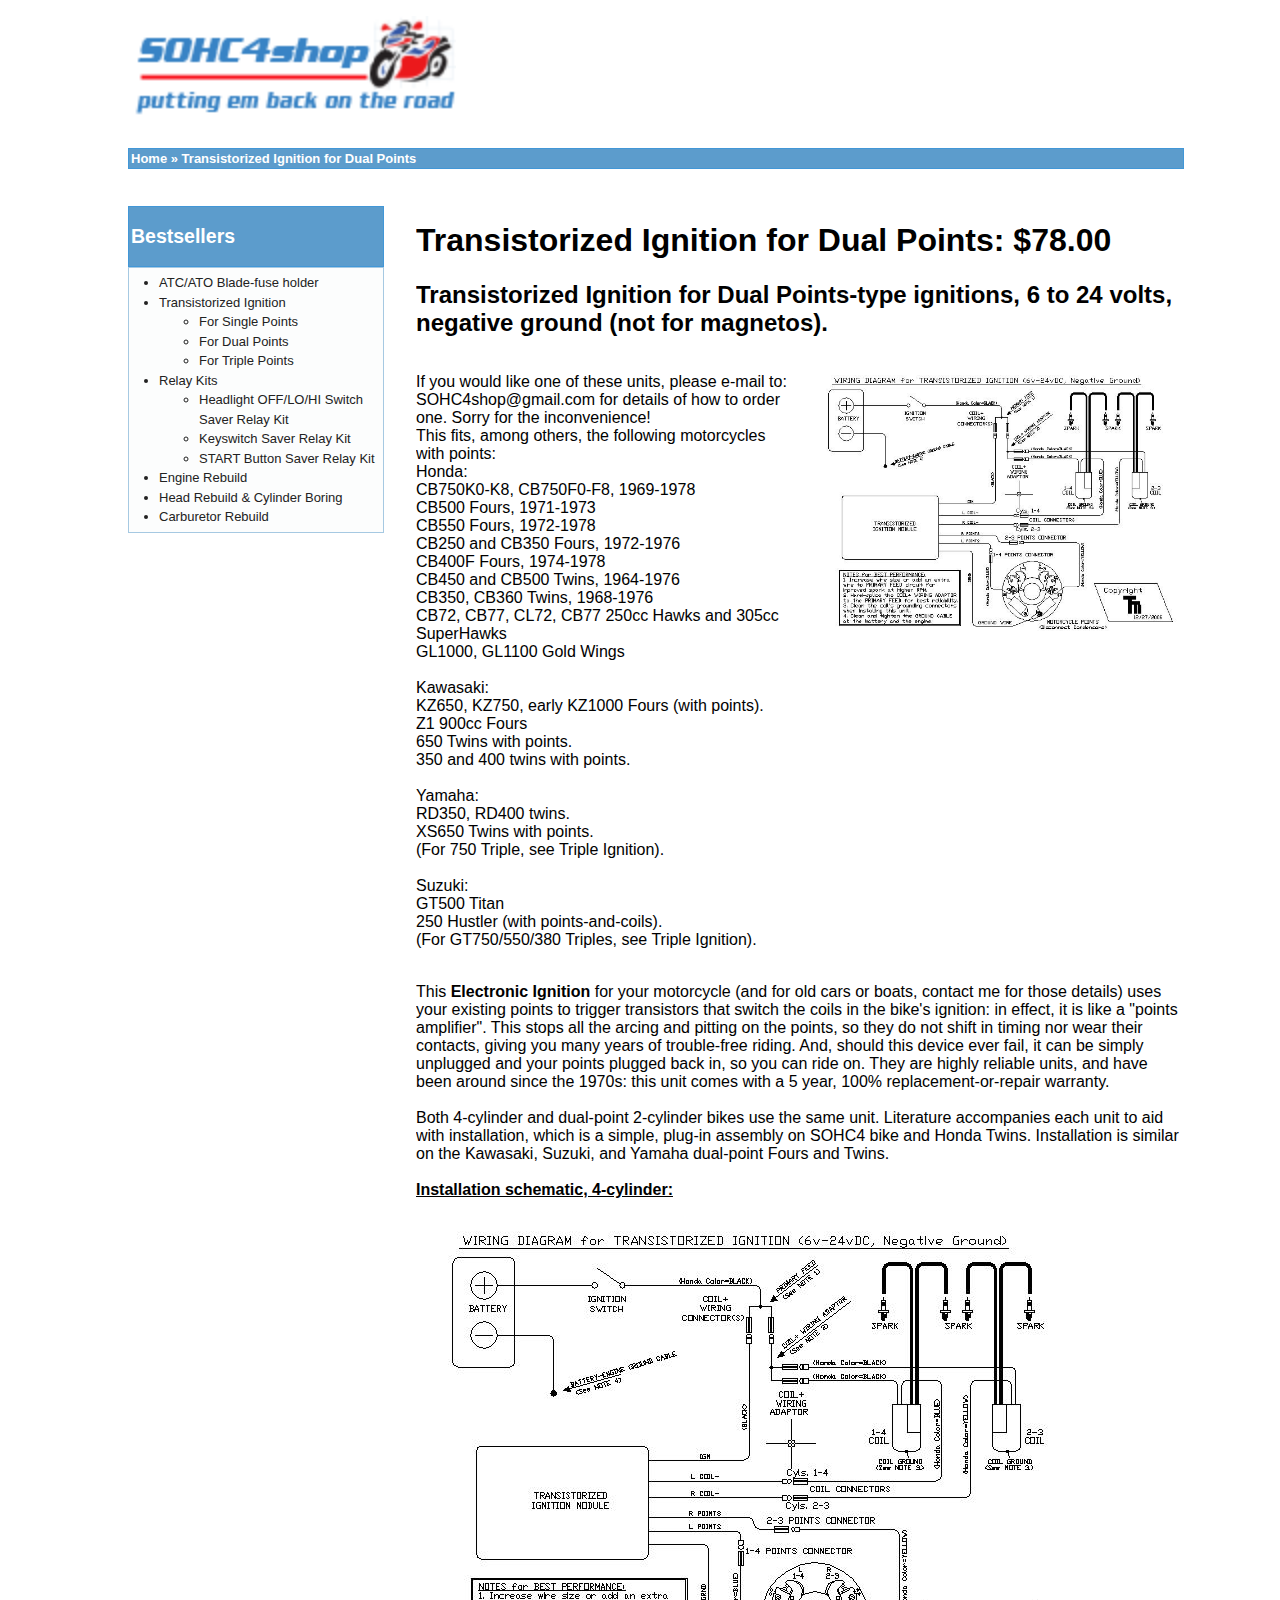
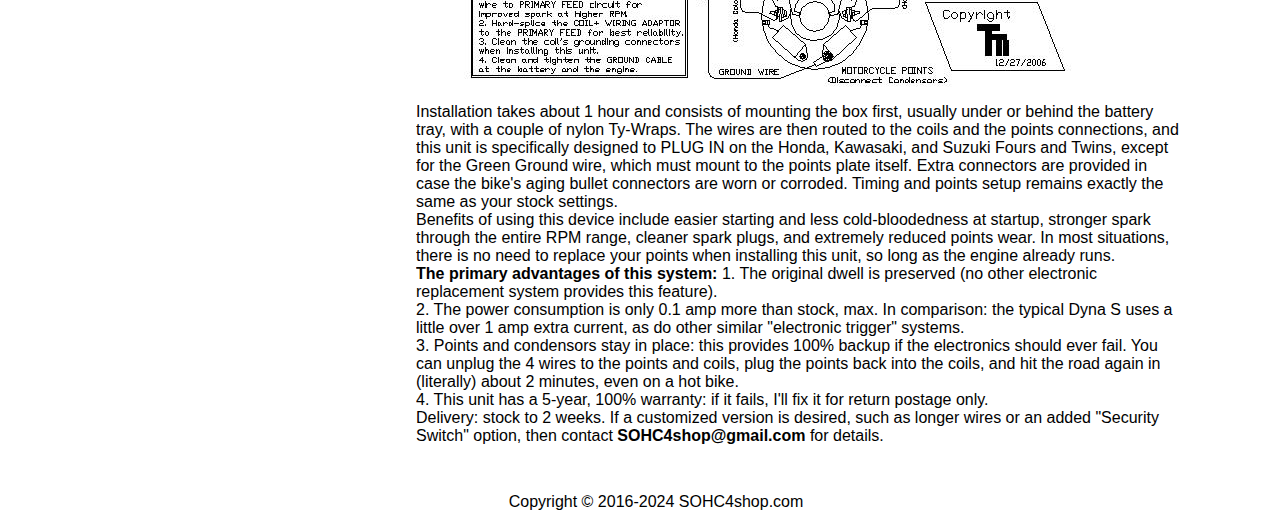
<file: transistor-ignition-double.html>
<!DOCTYPE html PUBLIC "-//W3C//DTD XHTML 1.0 Transitional//EN" "http://www.w3.org/TR/xhtml1/DTD/xhtml1-transitional.dtd">
<html xmlns="http://www.w3.org/1999/xhtml" dir="ltr" lang="en">
	<head>
		<meta http-equiv="Content-Type" content="text/html; charset=utf-8" />
		<meta name="description" content="SOHC4shop - Hondamans online store" />
		<meta
			name="keywords"
			content="SOHC4, SOHC4shop, Hondaman, Mark Paris, sohc4 forum, CB750, CB550, CB750 restoration, restoration , Hondaman ignition, Hondaman electrical, CB750 swingarms, My CB750 book, SOHC4/forum, hondamotorcycle.net, sohc4.net, trasistorized ignitions, SOHC/4 Owners Club, CB750 maintenance"
		/>
		<title>Transistorized Ignition for Dual Points, SOHC4shop.com</title>
		<base href="" />
		<link rel="stylesheet" type="text/css" href="stylesheet.css" />
		<link
			rel="stylesheet"
			type="text/css"
			href="jquery/ui/redmond/jquery-ui-1.8.6.css"
		/>
		<link
			rel="stylesheet"
			href="https://cdn.jsdelivr.net/npm/swiper@11/swiper-bundle.min.css"
		/>
		<script src="https://cdn.jsdelivr.net/npm/swiper@11/swiper-bundle.min.js"></script>
		<link rel="shortcut icon" href="favicon.ico" />
	</head>

	<body>
		<div id="bodyWrapper">
			<div id="header">
				<div id="storeLogo">
					<a href="https://sohc4shop.com/"
						><img
							src="images/store_logo.png"
							alt="SOHC4shop.com"
							title=" SOHC4shop.com "
					/></a>
				</div>
			</div>

			<div class="top-bar ui-widget infoBoxContainer">
				<div class="ui-widget-header infoBoxHeading">
					<a href="https://sohc4shop.com/" class="headerNavigation">Home</a>
					»
					<span class="headerNavigation"
						>Transistorized Ignition for Dual Points</span
					>
				</div>
			</div>

			<div id="bodyContent">
				<h1>Transistorized Ignition for Dual Points: $78.00</h1>
				<h2>
					Transistorized Ignition for Dual Points-type ignitions, 6 to 24 volts,
					negative ground (not for magnetos).
				</h2>

				<div class="fifty-fifty">
					<p class="half">
						If you would like one of these units, please e-mail to:
						SOHC4shop@gmail.com for details of how to order one. Sorry for the
						inconvenience!<br />

						This fits, among others, the following motorcycles with points:<br />
						Honda:<br />
						CB750K0-K8, CB750F0-F8, 1969-1978<br />
						CB500 Fours, 1971-1973<br />
						CB550 Fours, 1972-1978<br />
						CB250 and CB350 Fours, 1972-1976<br />
						CB400F Fours, 1974-1978<br />
						CB450 and CB500 Twins, 1964-1976<br />
						CB350, CB360 Twins, 1968-1976<br />
						CB72, CB77, CL72, CB77 250cc Hawks and 305cc SuperHawks<br />
						GL1000, GL1100 Gold Wings<br /><br />

						Kawasaki:<br />
						KZ650, KZ750, early KZ1000 Fours (with points).<br />
						Z1 900cc Fours<br />
						650 Twins with points.<br />
						350 and 400 twins with points.<br /><br />

						Yamaha:<br />
						RD350, RD400 twins.<br />
						XS650 Twins with points.<br />
						(For 750 Triple, see Triple Ignition).<br /><br />

						Suzuki:<br />
						GT500 Titan<br />
						250 Hustler (with points-and-coils).<br />
						(For GT750/550/380 Triples, see Triple Ignition).<br /><br />
					</p>
					<div class="half">
						<img
							src="images/Transistorized-Points-Ignition-2x.jpg"
							alt=""
							width="669"
							height="504"
						/>
					</div>
				</div>

				This <b>Electronic Ignition</b> for your motorcycle (and for old cars or
				boats, contact me for those details) uses your existing points to
				trigger transistors that switch the coils in the bike's ignition: in
				effect, it is like a "points amplifier". This stops all the arcing and
				pitting on the points, so they do not shift in timing nor wear their
				contacts, giving you many years of trouble-free riding. And, should this
				device ever fail, it can be simply unplugged and your points plugged
				back in, so you can ride on. They are highly reliable units, and have
				been around since the 1970s: this unit comes with a 5 year, 100%
				replacement-or-repair warranty.<br /><br />

				Both 4-cylinder and dual-point 2-cylinder bikes use the same unit.
				Literature accompanies each unit to aid with installation, which is a
				simple, plug-in assembly on SOHC4 bike and Honda Twins. Installation is
				similar on the Kawasaki, Suzuki, and Yamaha dual-point Fours and Twins.
				<br /><br />

				<u><b>Installation schematic, 4-cylinder:</b></u
				><br />
				<div class="full">
					<img
						src="images/Transistorized-Points-Ignition-2x.jpg"
						alt=""
						width="669"
						height="504"
					/>
				</div>
				Installation takes about 1 hour and consists of mounting the box first,
				usually under or behind the battery tray, with a couple of nylon
				Ty-Wraps. The wires are then routed to the coils and the points
				connections, and this unit is specifically designed to PLUG IN on the
				Honda, Kawasaki, and Suzuki Fours and Twins, except for the Green Ground
				wire, which must mount to the points plate itself. Extra connectors are
				provided in case the bike's aging bullet connectors are worn or
				corroded. Timing and points setup remains exactly the same as your stock
				settings.<br />

				Benefits of using this device include easier starting and less
				cold-bloodedness at startup, stronger spark through the entire RPM
				range, cleaner spark plugs, and extremely reduced points wear. In most
				situations, there is no need to replace your points when installing this
				unit, so long as the engine already runs.<br />

				<b>The primary advantages of this system:</b>
				1. The original dwell is preserved (no other electronic replacement
				system provides this feature).<br />
				2. The power consumption is only 0.1 amp more than stock, max. In
				comparison: the typical Dyna S uses a little over 1 amp extra current,
				as do other similar "electronic trigger" systems.<br />
				3. Points and condensors stay in place: this provides 100% backup if the
				electronics should ever fail. You can unplug the 4 wires to the points
				and coils, plug the points back into the coils, and hit the road again
				in (literally) about 2 minutes, even on a hot bike.<br />
				4. This unit has a 5-year, 100% warranty: if it fails, I'll fix it for
				return postage only.<br />

				Delivery: stock to 2 weeks. If a customized version is desired, such as
				longer wires or an added "Security Switch" option, then contact
				<b>SOHC4shop@gmail.com</b>
				for details.
			</div>
			<!-- bodyContent //-->

			<div id="columnLeft">
				<div class="ui-widget infoBoxContainer">
					<div class="ui-widget-header infoBoxHeading">
						<h2>Bestsellers</h2>
					</div>
					<div class="ui-widget-content infoBoxContents">
						<ul style="margin: 0; padding-left: 25px">
							<li>
								<a href="blade-fuse-holder.html">ATC/ATO Blade-fuse holder</a>
							</li>
							<li>
								Transistorized Ignition
								<ul>
									<li>
										<a href="transistor-ignition-single.html"
											>For Single Points</a
										>
									</li>
									<li>
										<a href="transistor-ignition-double.html"
											>For Dual Points</a
										>
									</li>
									<li>
										<a href="transistor-ignition-triple.html"
											>For Triple Points</a
										>
									</li>
								</ul>
							</li>

							<li>
								Relay Kits
								<ul>
									<li>
										<a href="headlight-relay-kit.html"
											>Headlight OFF/LO/HI Switch Saver Relay Kit</a
										>
									</li>
									<li>
										<a href="keyswitch-relay-kit.html"
											>Keyswitch Saver Relay Kit</a
										>
									</li>
									<li>
										<a href="start-button-relay-kit.html"
											>START Button Saver Relay Kit</a
										>
									</li>
								</ul>
							</li>
							<li>
								<a href="engine-rebuild.html">Engine Rebuild</a>
							</li>
							<li>
								<a href="head-rebuild.html">Head Rebuild & Cylinder Boring</a>
							</li>
							<li>
								<a href="carburetor-rebuild.html">Carburetor Rebuild</a>
							</li>
						</ul>
					</div>
				</div>
			</div>

			<div class="footer">
				<p align="center">
					Copyright &copy; 2016-2024
					<a href="https://sohc4shop.com">SOHC4shop.com</a>
				</p>
			</div>
		</div>
		<!-- bodyWrapper //-->
	</body>
	<script>
		const swiper = new Swiper(".swiper-container", {
			loop: true,
			freeMode: true,
			slidesPerView: 1,
			speed: 1500,
			autoplay: {
				delay: 3000,
			},
		})
	</script>
</html>
</file>
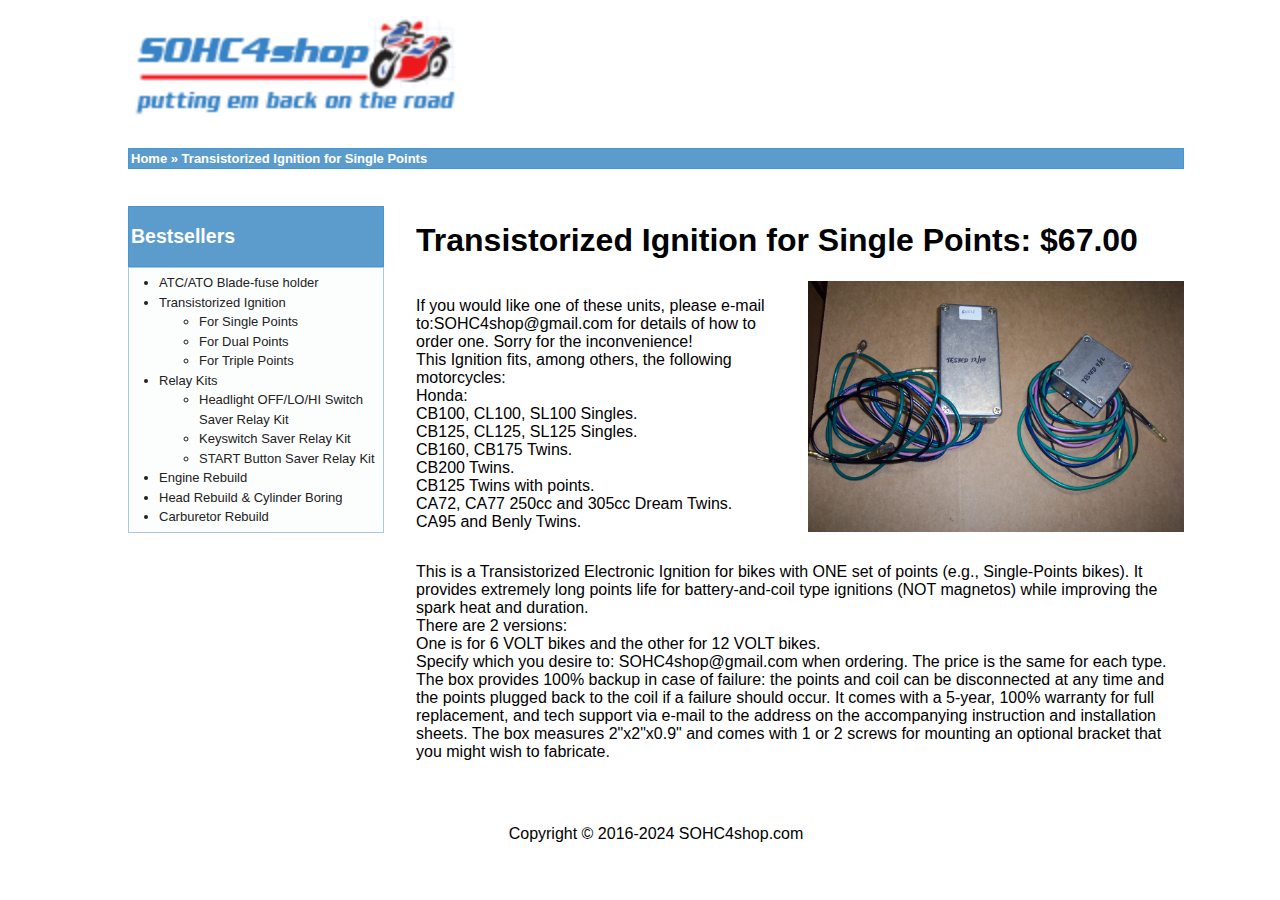
<file: transistor-ignition-single.html>
<!DOCTYPE html PUBLIC "-//W3C//DTD XHTML 1.0 Transitional//EN" "http://www.w3.org/TR/xhtml1/DTD/xhtml1-transitional.dtd">
<html xmlns="http://www.w3.org/1999/xhtml" dir="ltr" lang="en">
	<head>
		<meta http-equiv="Content-Type" content="text/html; charset=utf-8" />
		<meta name="description" content="SOHC4shop - Hondamans online store" />
		<meta
			name="keywords"
			content="SOHC4, SOHC4shop, Hondaman, Mark Paris, sohc4 forum, CB750, CB550, CB750 restoration, restoration , Hondaman ignition, Hondaman electrical, CB750 swingarms, My CB750 book, SOHC4/forum, hondamotorcycle.net, sohc4.net, trasistorized ignitions, SOHC/4 Owners Club, CB750 maintenance"
		/>
		<title>Transistorized Ignition for Single Points, SOHC4shop.com</title>
		<base href="" />
		<link rel="stylesheet" type="text/css" href="stylesheet.css" />
		<link
			rel="stylesheet"
			type="text/css"
			href="jquery/ui/redmond/jquery-ui-1.8.6.css"
		/>
		<link
			rel="stylesheet"
			href="https://cdn.jsdelivr.net/npm/swiper@11/swiper-bundle.min.css"
		/>
		<script src="https://cdn.jsdelivr.net/npm/swiper@11/swiper-bundle.min.js"></script>
		<link rel="shortcut icon" href="favicon.ico" />
	</head>

	<body>
		<div id="bodyWrapper">
			<div id="header">
				<div id="storeLogo">
					<a href="https://sohc4shop.com/"
						><img
							src="images/store_logo.png"
							alt="SOHC4shop.com"
							title=" SOHC4shop.com "
					/></a>
				</div>
			</div>

			<div class="top-bar ui-widget infoBoxContainer">
				<div class="ui-widget-header infoBoxHeading">
					<a href="https://sohc4shop.com/" class="headerNavigation">Home</a>
					»
					<span class="headerNavigation"
						>Transistorized Ignition for Single Points</span
					>
				</div>
			</div>

			<div id="bodyContent">
				<h1>Transistorized Ignition for Single Points: $67.00</h1>

				<div class="fifty-fifty">
					<p class="half">
						If you would like one of these units, please e-mail
						to:SOHC4shop@gmail.com for details of how to order one. Sorry for
						the inconvenience!<br />

						This Ignition fits, among others, the following motorcycles:<br />

						Honda:<br />
						CB100, CL100, SL100 Singles.<br />
						CB125, CL125, SL125 Singles.<br />
						CB160, CB175 Twins.<br />
						CB200 Twins.<br />
						CB125 Twins with points.<br />
						CA72, CA77 250cc and 305cc Dream Twins.<br />
						CA95 and Benly Twins.<br />
					</p>
					<div class="half">
						<img src="images/Singles.jpeg" alt="" width="2160" height="1440" />
					</div>
				</div>

				<p>
					This is a Transistorized Electronic Ignition for bikes with ONE set of
					points (e.g., Single-Points bikes). It provides extremely long points
					life for battery-and-coil type ignitions (NOT magnetos) while
					improving the spark heat and duration. <br />
					There are 2 versions: <br />
					One is for 6 VOLT bikes and the other for 12 VOLT bikes.<br />
					Specify which you desire to: SOHC4shop@gmail.com when ordering. The
					price is the same for each type. The box provides 100% backup in case
					of failure: the points and coil can be disconnected at any time and
					the points plugged back to the coil if a failure should occur. It
					comes with a 5-year, 100% warranty for full replacement, and tech
					support via e-mail to the address on the accompanying instruction and
					installation sheets. The box measures 2"x2"x0.9" and comes with 1 or 2
					screws for mounting an optional bracket that you might wish to
					fabricate.
				</p>
			</div>
			<!-- bodyContent //-->

			<div id="columnLeft">
				<div class="ui-widget infoBoxContainer">
					<div class="ui-widget-header infoBoxHeading">
						<h2>Bestsellers</h2>
					</div>
					<div class="ui-widget-content infoBoxContents">
						<ul style="margin: 0; padding-left: 25px">
							<li>
								<a href="blade-fuse-holder.html">ATC/ATO Blade-fuse holder</a>
							</li>
							<li>
								Transistorized Ignition
								<ul>
									<li>
										<a href="transistor-ignition-single.html"
											>For Single Points</a
										>
									</li>
									<li>
										<a href="transistor-ignition-double.html"
											>For Dual Points</a
										>
									</li>
									<li>
										<a href="transistor-ignition-triple.html"
											>For Triple Points</a
										>
									</li>
								</ul>
							</li>

							<li>
								Relay Kits
								<ul>
									<li>
										<a href="headlight-relay-kit.html"
											>Headlight OFF/LO/HI Switch Saver Relay Kit</a
										>
									</li>
									<li>
										<a href="keyswitch-relay-kit.html"
											>Keyswitch Saver Relay Kit</a
										>
									</li>
									<li>
										<a href="start-button-relay-kit.html"
											>START Button Saver Relay Kit</a
										>
									</li>
								</ul>
							</li>
							<li>
								<a href="engine-rebuild.html">Engine Rebuild</a>
							</li>
							<li>
								<a href="head-rebuild.html">Head Rebuild & Cylinder Boring</a>
							</li>
							<li>
								<a href="carburetor-rebuild.html">Carburetor Rebuild</a>
							</li>
						</ul>
					</div>
				</div>
			</div>

			<div class="footer">
				<p align="center">
					Copyright &copy; 2016-2024
					<a href="https://sohc4shop.com">SOHC4shop.com</a>
				</p>
			</div>
		</div>
		<!-- bodyWrapper //-->
	</body>
	<script>
		const swiper = new Swiper(".swiper-container", {
			loop: true,
			freeMode: true,
			slidesPerView: 1,
			speed: 1500,
			autoplay: {
				delay: 3000,
			},
		})
	</script>
</html>
</file>
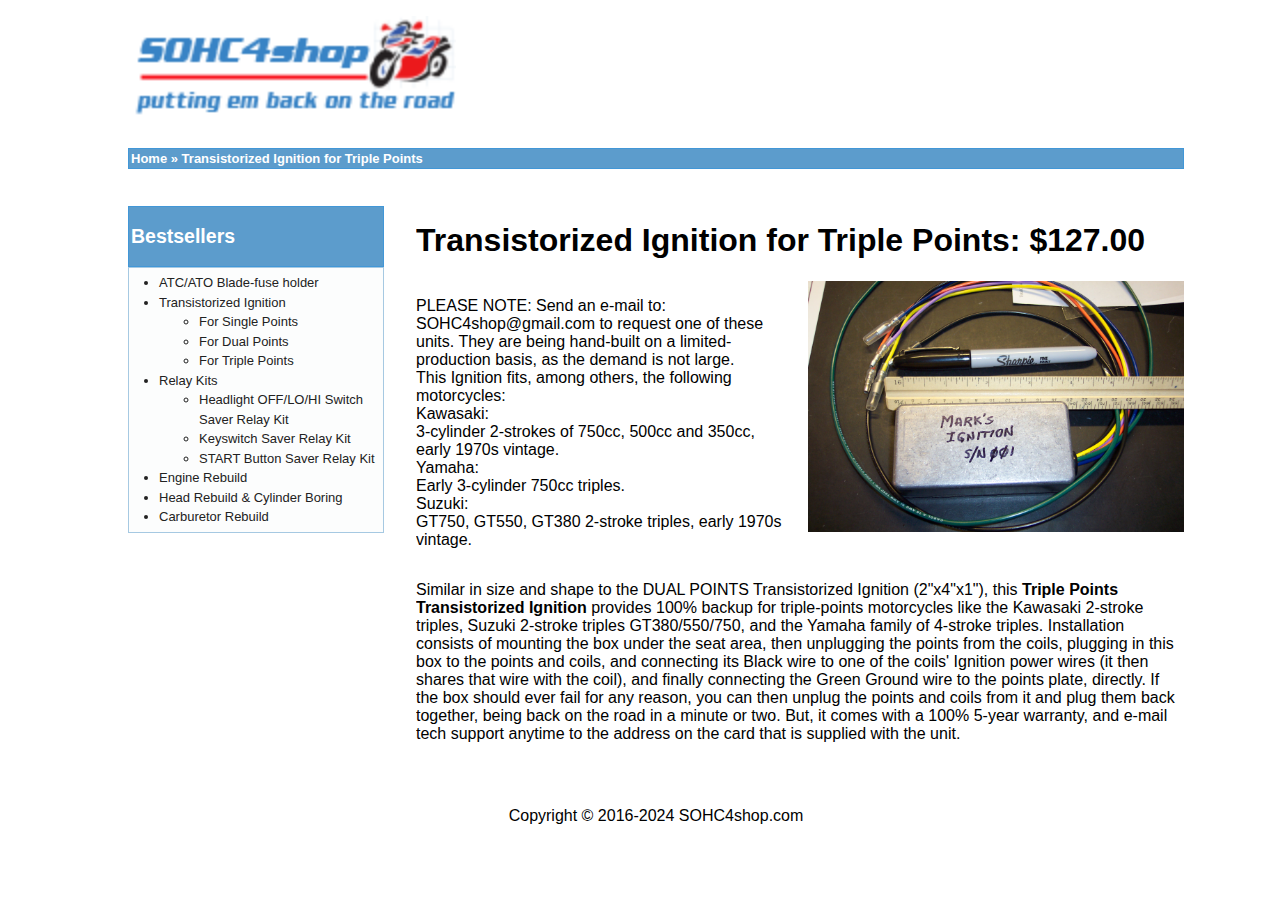
<file: transistor-ignition-triple.html>
<!DOCTYPE html PUBLIC "-//W3C//DTD XHTML 1.0 Transitional//EN" "http://www.w3.org/TR/xhtml1/DTD/xhtml1-transitional.dtd">
<html xmlns="http://www.w3.org/1999/xhtml" dir="ltr" lang="en">
	<head>
		<meta http-equiv="Content-Type" content="text/html; charset=utf-8" />
		<meta name="description" content="SOHC4shop - Hondamans online store" />
		<meta
			name="keywords"
			content="SOHC4, SOHC4shop, Hondaman, Mark Paris, sohc4 forum, CB750, CB550, CB750 restoration, restoration , Hondaman ignition, Hondaman electrical, CB750 swingarms, My CB750 book, SOHC4/forum, hondamotorcycle.net, sohc4.net, trasistorized ignitions, SOHC/4 Owners Club, CB750 maintenance"
		/>
		<title>Transistorized Ignition for Triple Points, SOHC4shop.com</title>
		<base href="" />
		<link rel="stylesheet" type="text/css" href="stylesheet.css" />
		<link
			rel="stylesheet"
			type="text/css"
			href="jquery/ui/redmond/jquery-ui-1.8.6.css"
		/>
		<link
			rel="stylesheet"
			href="https://cdn.jsdelivr.net/npm/swiper@11/swiper-bundle.min.css"
		/>
		<script src="https://cdn.jsdelivr.net/npm/swiper@11/swiper-bundle.min.js"></script>
		<link rel="shortcut icon" href="favicon.ico" />
	</head>

	<body>
		<div id="bodyWrapper">
			<div id="header">
				<div id="storeLogo">
					<a href="https://sohc4shop.com/"
						><img
							src="images/store_logo.png"
							alt="SOHC4shop.com"
							title=" SOHC4shop.com "
					/></a>
				</div>
			</div>

			<div class="top-bar ui-widget infoBoxContainer">
				<div class="ui-widget-header infoBoxHeading">
					<a href="https://sohc4shop.com/" class="headerNavigation">Home</a>
					»
					<span class="headerNavigation"
						>Transistorized Ignition for Triple Points</span
					>
				</div>
			</div>

			<div id="bodyContent">
				<h1>Transistorized Ignition for Triple Points: $127.00</h1>

				<div class="fifty-fifty">
					<p class="half">
						PLEASE NOTE: Send an e-mail to: SOHC4shop@gmail.com to request one
						of these units. They are being hand-built on a limited-production
						basis, as the demand is not large.<br />

						This Ignition fits, among others, the following motorcycles:<br />
						Kawasaki: <br />
						3-cylinder 2-strokes of 750cc, 500cc and 350cc, early 1970s
						vintage.<br />
						Yamaha: <br />
						Early 3-cylinder 750cc triples.<br />
						Suzuki:<br />
						GT750, GT550, GT380 2-stroke triples, early 1970s vintage.
					</p>
					<div class="half">
						<img
							src="images/Basic-w-ruler.JPG"
							alt=""
							width="2160"
							height="1440"
						/>
					</div>
				</div>

				<p>
					Similar in size and shape to the DUAL POINTS Transistorized Ignition
					(2"x4"x1"), this
					<strong>Triple Points Transistorized Ignition</strong> provides 100%
					backup for triple-points motorcycles like the Kawasaki 2-stroke
					triples, Suzuki 2-stroke triples GT380/550/750, and the Yamaha family
					of 4-stroke triples. Installation consists of mounting the box under
					the seat area, then unplugging the points from the coils, plugging in
					this box to the points and coils, and connecting its Black wire to one
					of the coils' Ignition power wires (it then shares that wire with the
					coil), and finally connecting the Green Ground wire to the points
					plate, directly. If the box should ever fail for any reason, you can
					then unplug the points and coils from it and plug them back together,
					being back on the road in a minute or two. But, it comes with a 100%
					5-year warranty, and e-mail tech support anytime to the address on the
					card that is supplied with the unit.
				</p>
			</div>
			<!-- bodyContent //-->

			<div id="columnLeft">
				<div class="ui-widget infoBoxContainer">
					<div class="ui-widget-header infoBoxHeading">
						<h2>Bestsellers</h2>
					</div>
					<div class="ui-widget-content infoBoxContents">
						<ul style="margin: 0; padding-left: 25px">
							<li>
								<a href="blade-fuse-holder.html">ATC/ATO Blade-fuse holder</a>
							</li>
							<li>
								Transistorized Ignition
								<ul>
									<li>
										<a href="transistor-ignition-single.html"
											>For Single Points</a
										>
									</li>
									<li>
										<a href="transistor-ignition-double.html"
											>For Dual Points</a
										>
									</li>
									<li>
										<a href="transistor-ignition-triple.html"
											>For Triple Points</a
										>
									</li>
								</ul>
							</li>

							<li>
								Relay Kits
								<ul>
									<li>
										<a href="headlight-relay-kit.html"
											>Headlight OFF/LO/HI Switch Saver Relay Kit</a
										>
									</li>
									<li>
										<a href="keyswitch-relay-kit.html"
											>Keyswitch Saver Relay Kit</a
										>
									</li>
									<li>
										<a href="start-button-relay-kit.html"
											>START Button Saver Relay Kit</a
										>
									</li>
								</ul>
							</li>
							<li>
								<a href="engine-rebuild.html">Engine Rebuild</a>
							</li>
							<li>
								<a href="head-rebuild.html">Head Rebuild & Cylinder Boring</a>
							</li>
							<li>
								<a href="carburetor-rebuild.html">Carburetor Rebuild</a>
							</li>
						</ul>
					</div>
				</div>
			</div>

			<div class="footer">
				<p align="center">
					Copyright &copy; 2016-2024
					<a href="https://sohc4shop.com">SOHC4shop.com</a>
				</p>
			</div>
		</div>
		<!-- bodyWrapper //-->
	</body>
	<script>
		const swiper = new Swiper(".swiper-container", {
			loop: true,
			freeMode: true,
			slidesPerView: 1,
			speed: 1500,
			autoplay: {
				delay: 3000,
			},
		})
	</script>
</html>
</file>
<file: stylesheet.css>
.ui-widget {
	font-family: Lucida Grande, Lucida Sans, Verdana, Arial, sans-serif;
	font-size: 11px;
}

body {
	color: #000;
	margin: 0px;
	font-family: Lucida Grande, Lucida Sans, Verdana, Arial, sans-serif;
}

br {
	margin: 1em;
	display: block;
	content: "";
}

#storeLogo {
	margin-top: 1em;
}

#storeLogo img {
	width: 328px;
	height: 100px;
}

#bodyWrapper {
	max-width: 90%;
	margin: 0 auto;
}

.ui-widget {
	font-size: unset;
}
.ui-widget-header {
	height: unset;
}

#header {
	grid-column: 1/3;
}
.top-bar {
	grid-column: 1/3;
}

#bodyContent {
	grid-column: 1/3;
	overflow: hidden;
}
#columnLeft {
	padding-top: 5px;
	grid-column: 1/3;
}
.footer {
	grid-column: 1/3;
}

@media screen and (min-width: 768px) {
	#bodyWrapper {
		max-width: 90%;
		display: grid;
		grid-template-columns: 25% 75%;
		grid-template-rows: repeat(4, min-content);
		gap: 2em;
	}

	#header {
		grid-column: 1/3;
		grid-row: 1/2;
	}
	.top-bar {
		grid-column: 1/3;
		grid-row: 2/3;
	}

	#bodyContent {
		grid-column: 2/3;
		grid-row: 3/4;
		overflow: hidden;
	}
	#columnLeft {
		padding-top: 5px;
		grid-column: 1/2;
		grid-row: 3/4;
	}
	.fifty-fifty {
		display: flex;
		flex-direction: column;
		gap: 1em;
	}
	.full {
		width: 100%;
	}
	.half {
		width: 100%;
	}
}

@media screen and (min-width: 1024px) {
	.fifty-fifty {
		display: flex;
		flex-direction: row;
	}
	.half {
		width: 50%;
	}
}

@media screen and (min-width: 1200px) {
	#bodyWrapper {
		max-width: 1024px;
	}
}

.swiper-container img {
	width: 100%;
	object-fit: cover;
}

#headerShortcuts {
	float: right;
	margin-top: 15px;
}

.infoBoxContainer {
}

.infoBoxHeading {
	padding: 2px;
	font-size: 13px;
}

.infoBoxContents {
	padding: 5px;
	font-size: 13px;
	line-height: 1.5;
}

.contentContainer {
	padding-bottom: 10px;
}

.contentContainer h2 {
	text-decoration: underline;
	font-weight: normal;
	margin-bottom: 0;
	padding-bottom: 5px;
	padding-left: 5px;
}

.contentText,
.contentText table {
	padding: 5px 0 5px 0;
	font-size: 11px;
	line-height: 1.5;
}

.pictureFrame {
	background: url(https://web.archive.org/web/20211130134753im_/http://sohc4shop.com/catalog/images/MylesK1_opt.jpg)
		no-repeat top center;
	padding: 5px 0 5px 0;
	font-size: 11px;
	width: 600px;
	line-height: 1.5;
}

.productListTable {
	padding: 5px;
	font-size: 11px;
	line-height: 1.5;
}

.productListTable tr.alt td {
	background-color: #ecf6fc;
}

.fieldKey {
	font-size: 11px;
	font-weight: bold;
	line-height: 1.5;
	width: 150px;
}

.fieldValue {
	font-size: 11px;
	line-height: 1.5;
}

img {
	border: 0;
	max-width: 100%;
	height: auto;
}

#piGal ul {
	list-style-type: none;
}

#piGal img {
	-webkit-box-shadow: 0px 0px 1px #000;
	-moz-box-shadow: 0px 0px 1px #000;
}

#piGal .outer {
	margin-left: -30px;
}

.buttonSet {
	clear: both;
}

.buttonAction {
	float: right;
}

.boxText {
	font-family: Verdana, Arial, sans-serif;
	font-size: 10px;
}
.errorBox {
	font-family: Verdana, Arial, sans-serif;
	font-size: 10px;
	background: #ffb3b5;
	font-weight: bold;
}
.stockWarning {
	font-family: Verdana, Arial, sans-serif;
	font-size: 10px;
	color: #cc0033;
}
.productsNotifications {
	background: #f2fff7;
}
.orderEdit {
	font-family: Verdana, Arial, sans-serif;
	font-size: 10px;
	color: #70d250;
	text-decoration: underline;
}

A {
	color: #000000;
	text-decoration: none;
}

A:hover {
	text-decoration: underline;
}

FORM {
	display: inline;
}

TR.header {
	background: #ffffff;
}

TR.headerNavigation {
	background: #bbc3d3;
}

TD.headerNavigation {
	font-family: Verdana, Arial, sans-serif;
	font-size: 10px;
	background: #bbc3d3;
	color: #ffffff;
	font-weight: bold;
}

A.headerNavigation {
	color: #ffffff;
}

A.headerNavigation:hover {
	color: #ffffff;
}

TR.headerError {
	background: #ff0000;
}

TD.headerError {
	font-family: Tahoma, Verdana, Arial, sans-serif;
	font-size: 12px;
	background: #ff0000;
	color: #ffffff;
	font-weight: bold;
	text-align: center;
}

TR.headerInfo {
	background: #00ff00;
}

TD.headerInfo {
	font-family: Tahoma, Verdana, Arial, sans-serif;
	font-size: 12px;
	background: #00ff00;
	color: #ffffff;
	font-weight: bold;
	text-align: center;
}

TR.footer {
	background: #bbc3d3;
}

TD.footer {
	font-family: Verdana, Arial, sans-serif;
	font-size: 10px;
	background: #bbc3d3;
	color: #ffffff;
	font-weight: bold;
}

.infoBox {
	background: #b6b7cb;
}

.infoBoxNotice {
	background: #ff8e90;
}

.infoBoxNoticeContents {
	background: #ffe6e6;
	font-family: Verdana, Arial, sans-serif;
	font-size: 10px;
}

TD.infoBoxHeading {
	font-family: Verdana, Arial, sans-serif;
	font-size: 10px;
	font-weight: bold;
	background: #bbc3d3;
	color: #ffffff;
}

TD.infoBox,
SPAN.infoBox {
	font-family: Verdana, Arial, sans-serif;
	font-size: 10px;
}

TR.accountHistory-odd,
TR.addressBook-odd,
TR.alsoPurchased-odd,
TR.payment-odd,
TR.productListing-odd,
TR.productReviews-odd,
TR.upcomingProducts-odd,
TR.shippingOptions-odd {
	background: #f8f8f9;
}

TR.accountHistory-even,
TR.addressBook-even,
TR.alsoPurchased-even,
TR.payment-even,
TR.productListing-even,
TR.productReviews-even,
TR.upcomingProducts-even,
TR.shippingOptions-even {
	background: #f8f8f9;
}

TABLE.productListing {
	border: 1px;
	border-style: solid;
	border-color: #b6b7cb;
	border-spacing: 1px;
}

.productListingHeader {
	table-layout: fixed;
	color: #ffffff;
	font-weight: bold;
}

.productListingHeader A:hover {
	color: #ffffff;
}

.productListingData {
	table-layout: fixed;
}

A.pageResults {
	color: #0000ff;
}

A.pageResults:hover {
	color: #0000ff;
	background: #ffff33;
}
</file>
